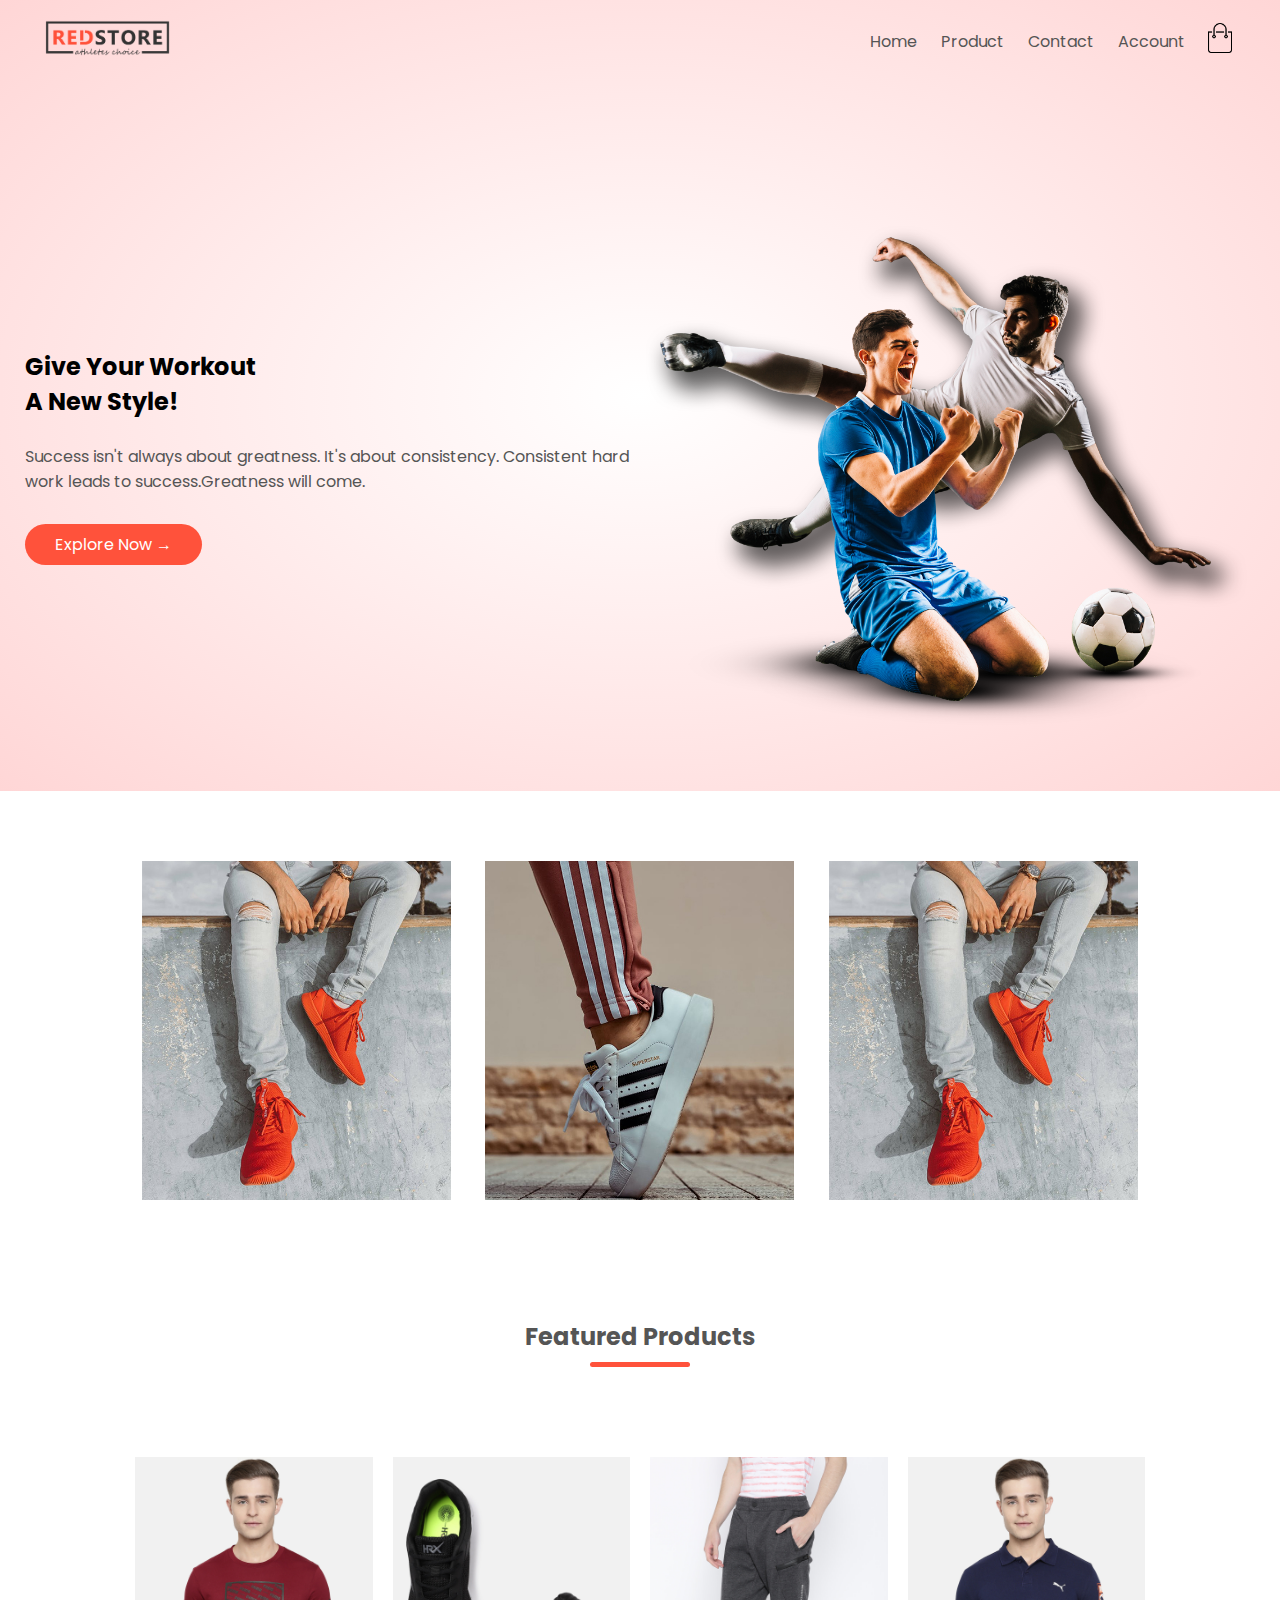
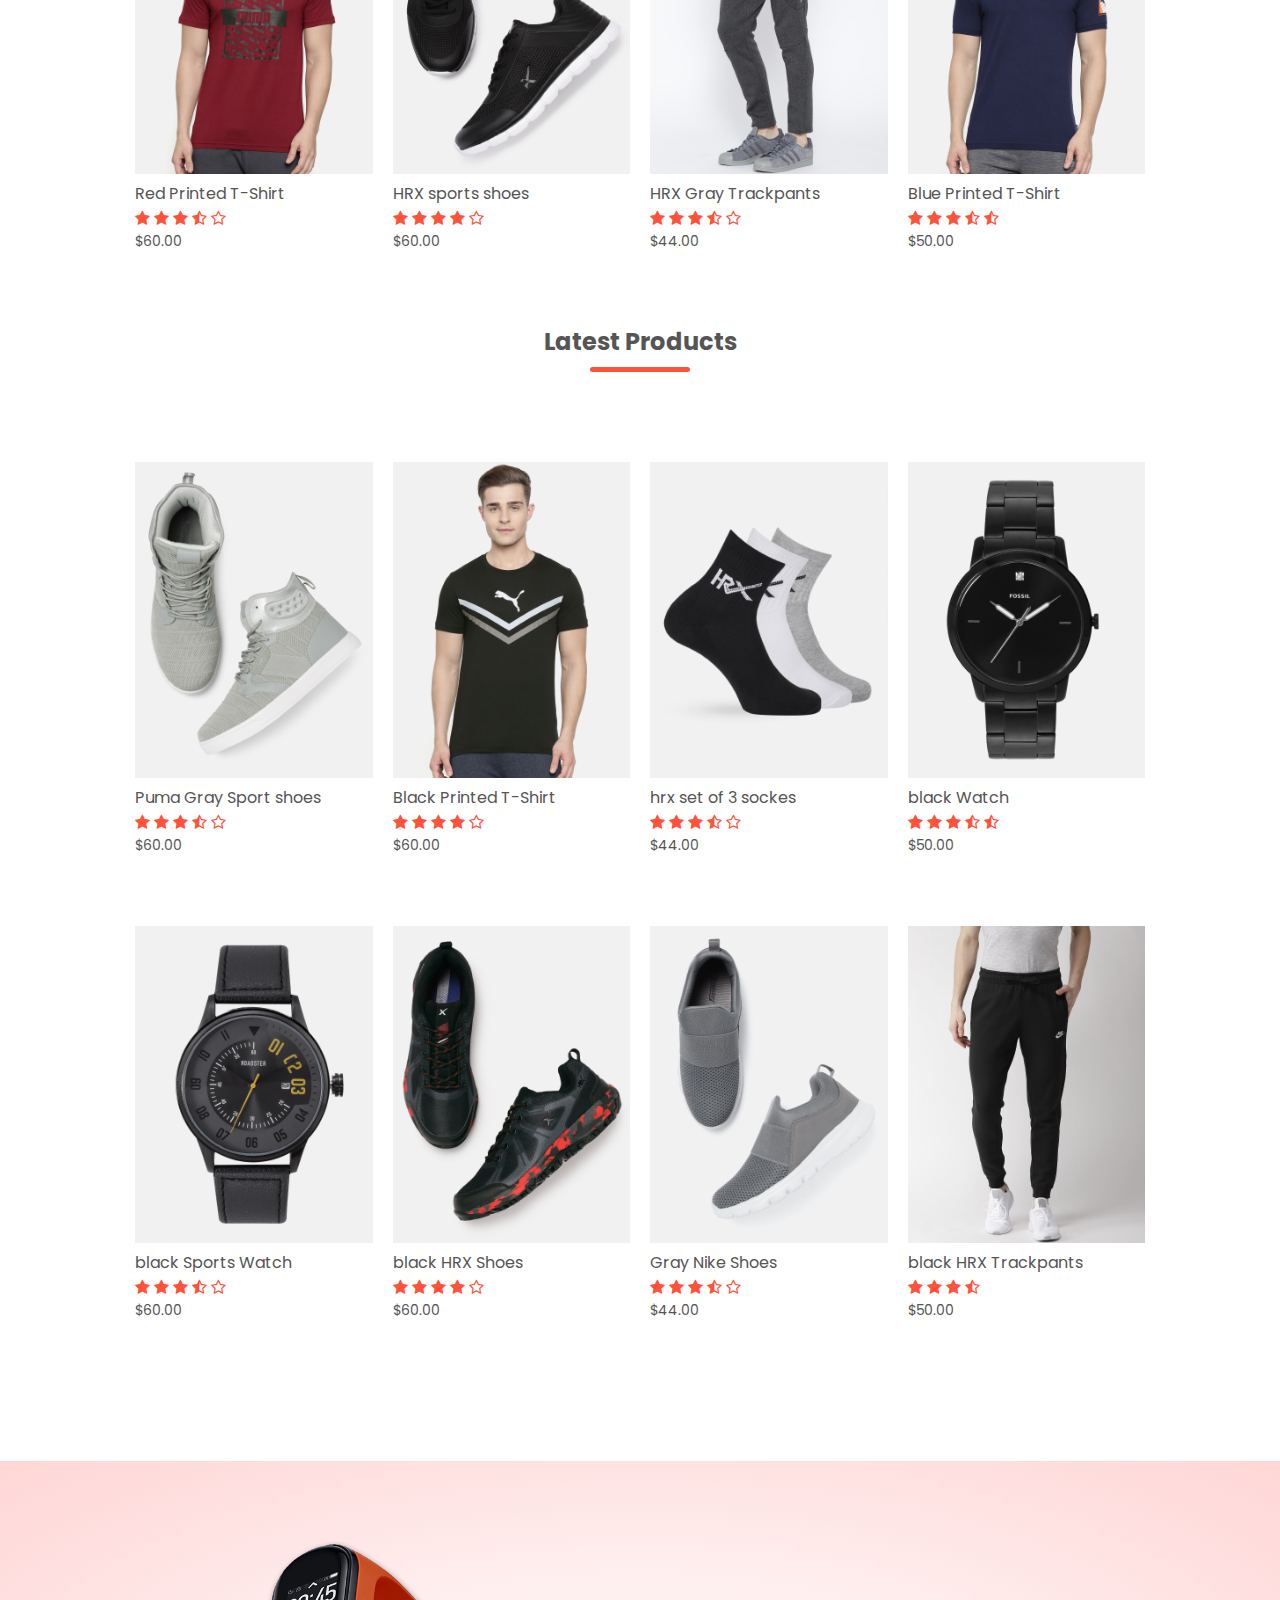
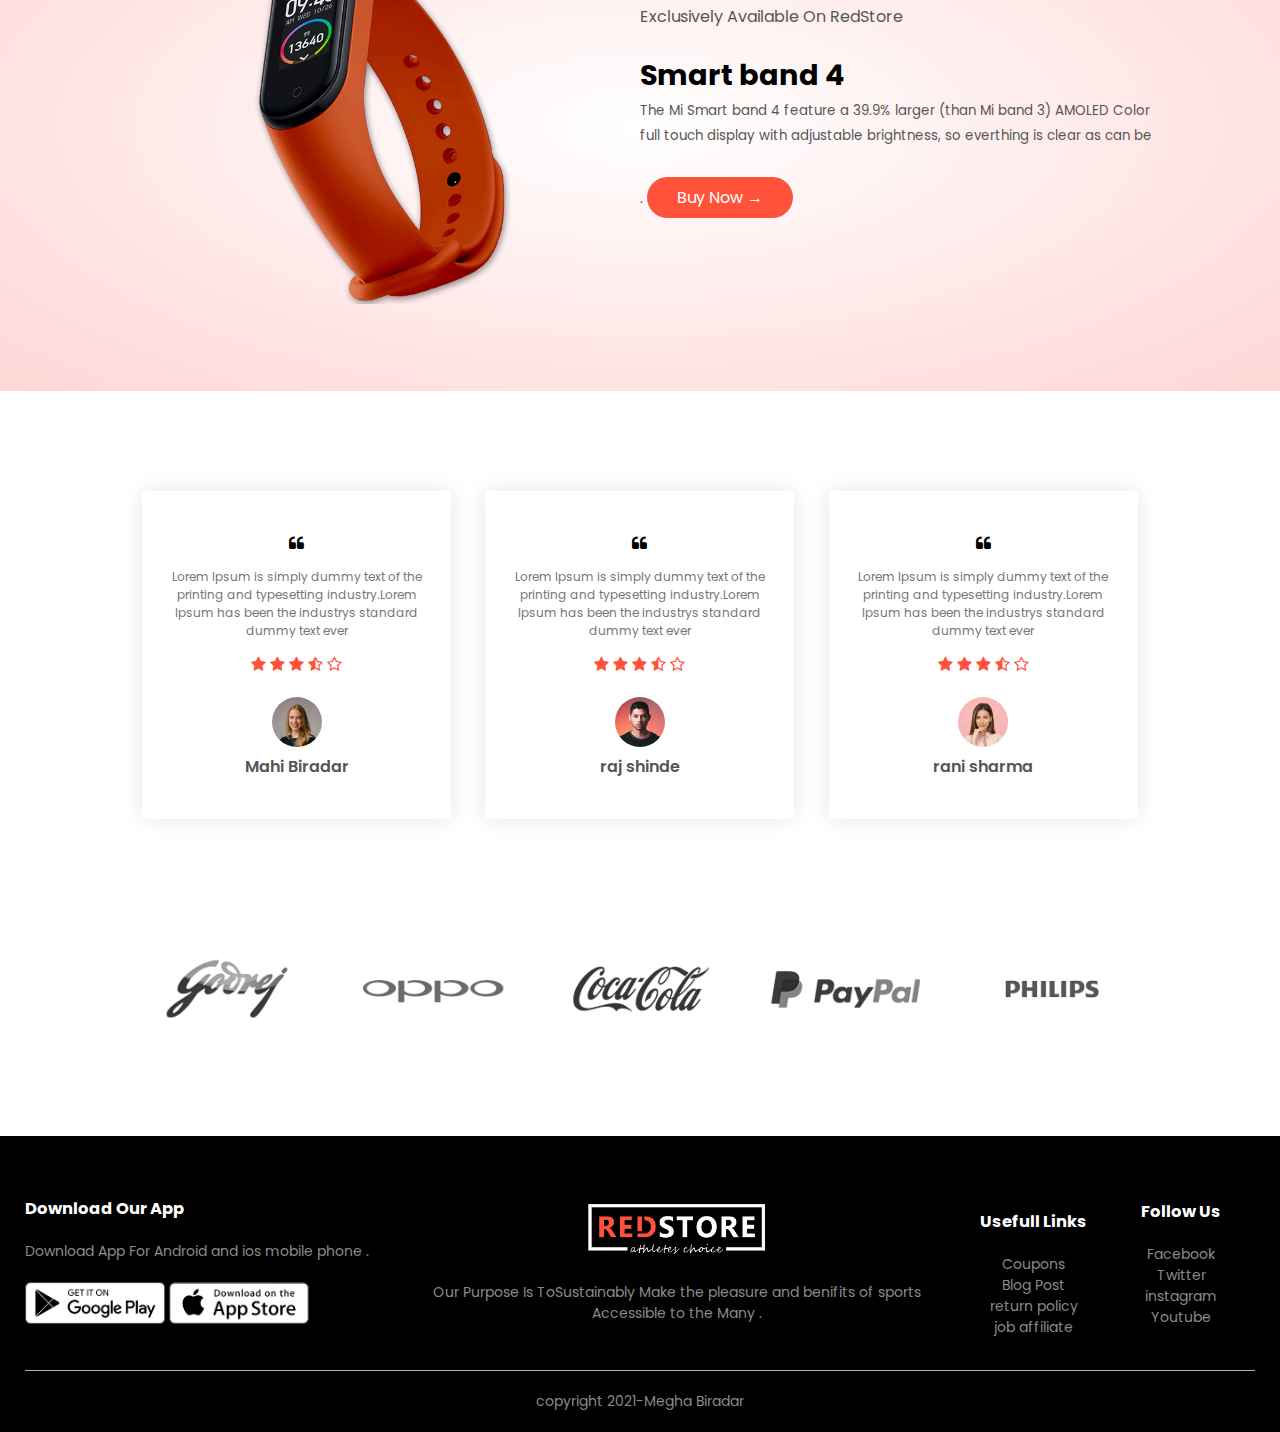
<file: index.html>
<!DOCTYPE html>
<html lang="en">
<head>
    <meta charset="UTF-8">
    <meta name="viewport" content="width=device-width,initial-scale=1.0">
    <title>RedStore ! Ecommerce Website Design </title>
    <link rel="stylesheet" href="style.css">
    <link href="https://fonts.googleapis.com/css2?family=Poppins:wght@200;300;400;500;600;700&display=swap" rel="stylesheet">
    </head>
   <link rel="stylesheet" href="https://stackpath.bootstrapcdn.com/font-awesome/4.7.0/css/font-awesome.min.css">
<body>
    <div class="header">
    <div class="container">
    
         <div class="navbar">
    <div class="logo">
        <a href="index.html">
           <img src="images/logo.png" width="125px"></a>
        
        </div>
        <nav>
        <ul id="MenuItems">
            
            <li> <a href="index.html">Home</a> </li>
            <li> <a href="products.html">Product</a> </li>
            <li> <a href="contact.html">Contact</a> </li>
            <li> <a href="account.html">Account</a> </li>
           
            
            </ul>
        </nav>
             <a href="cart.html">
             <img src="images/cart.png" width="30px" height="30px" ></a>
             <img src="images/menu.png" class="menu-icon" 
                  onclick="menutoggle()">
    </div>
        <div class="row">
  <div class="col-2">
            <h2> Give Your Workout <br> A New Style!</h2>
           <br>
            <p>Success isn't always about greatness. It's about consistency. Consistent hard work leads to success.Greatness
                will come.   </p> 
      
      <a href="products.html" class="btn"> Explore Now &#8594;</a>
            </div>
            <div class="col-2">
            <img src="images/image1.png">
                 
                 </div>
             
        
    </div>
    </div>
   </div>
    
    
   <!____featured categorie_____________>
    <div class="categories">
        <div class="small-container">
            <div class="row">
            <div class="col-3"><img src="images/category-1.jpg"> </div>
            <div class="col-3"><img src="images/category-2.jpg"></div>
            <div class="col-3"> <img src="images/category-1.jpg"></div>
        </div>
    </div>
   </div>
    
    
        <!____featured products_____________>
    <div class="small-container">
    <h2 class="title">Featured Products</h2>
        <div class="row">
        <div class="col-4">
            <a href="product-details.html">
            <img src="images/product-1.jpg"></a>
            <a href="product-details.html"><h4> Red Printed T-Shirt</h4></a>
            <div class="rating">
              
                <i class="fa fa-star" ></i>
                <i class="fa fa-star" ></i>
                <i class="fa fa-star" ></i>
               
                <i class="fa fa-star-half-o" aria-hidden="true"></i>
                <i class="fa fa-star-o" aria-hidden="true"></i>
                
            
                
            </div>
            <p> $60.00</p>
            </div>
              <div class="col-4">
            <img src="images/product-2.jpg">
            <h4> HRX sports shoes</h4>
            <div class="rating">
              
                <i class="fa fa-star" ></i>
                <i class="fa fa-star" ></i>
                <i class="fa fa-star" ></i>
                <i class="fa fa-star" ></i>
                    <i class="fa fa-star-o" aria-hidden="true"></i>
               
              
            </div>
            <p> $60.00</p>
            </div>
              <div class="col-4">
            <img src="images/product-3.jpg">
            <h4> HRX Gray Trackpants</h4>
            <div class="rating">
              
                <i class="fa fa-star" ></i>
                <i class="fa fa-star" ></i>
                <i class="fa fa-star" ></i>
               
                <i class="fa fa-star-half-o" aria-hidden="true"></i>
                <i class="fa fa-star-o" aria-hidden="true"></i>
                
            
                
            </div>
            <p> $44.00</p>
            </div>
              <div class="col-4">
            <img src="images/product-4.jpg">
            <h4> Blue Printed T-Shirt</h4>
            <div class="rating">
              
                <i class="fa fa-star" ></i>
                <i class="fa fa-star" ></i>
                <i class="fa fa-star" ></i>
               
                <i class="fa fa-star-half-o" aria-hidden="true"></i>
                <i class="fa fa-star-half-o" aria-hidden="true"></i>
                </div>
            <p> $50.00</p>
            </div>
             </div>
        
         <h2 class="title">Latest Products</h2>
             <div class="row">
        <div class="col-4">
            <img src="images/product-5.jpg">
            <h4>Puma Gray Sport shoes</h4>
            <div class="rating">
              
                <i class="fa fa-star" ></i>
                <i class="fa fa-star" ></i>
                <i class="fa fa-star" ></i>
               
                <i class="fa fa-star-half-o" aria-hidden="true"></i>
                <i class="fa fa-star-o" aria-hidden="true"></i>
                
            
                
            </div>
            <p> $60.00</p>
            </div>
              <div class="col-4">
            <img src="images/product-6.jpg">
            <h4> Black Printed T-Shirt</h4>
            <div class="rating">
              
                <i class="fa fa-star" ></i>
                <i class="fa fa-star" ></i>
                <i class="fa fa-star" ></i>
                <i class="fa fa-star" ></i>
                    <i class="fa fa-star-o" aria-hidden="true"></i>
               
              
            </div>
            <p> $60.00</p>
            </div>
              <div class="col-4">
            <img src="images/product-7.jpg">
            <h4> hrx set of 3 sockes</h4>
            <div class="rating">
              
                <i class="fa fa-star" ></i>
                <i class="fa fa-star" ></i>
                <i class="fa fa-star" ></i>
               
                <i class="fa fa-star-half-o" aria-hidden="true"></i>
                <i class="fa fa-star-o" aria-hidden="true"></i>
                
            
                
            </div>
            <p> $44.00</p>
            </div>
              <div class="col-4">
            <img src="images/product-8.jpg">
            <h4> black Watch</h4>
            <div class="rating">
              
                <i class="fa fa-star" ></i>
                <i class="fa fa-star" ></i>
                <i class="fa fa-star" ></i>
               
                <i class="fa fa-star-half-o" aria-hidden="true"></i>
                <i class="fa fa-star-half-o" aria-hidden="true"></i>
                </div>
            <p> $50.00</p>
            </div>
             </div>
             <div class="row">
        <div class="col-4">
            <img src="images/product-9.jpg">
            <h4> black Sports Watch</h4>
            <div class="rating">
              
                <i class="fa fa-star" ></i>
                <i class="fa fa-star" ></i>
                <i class="fa fa-star" ></i>
               
                <i class="fa fa-star-half-o" aria-hidden="true"></i>
                <i class="fa fa-star-o" aria-hidden="true"></i>
                
            
                
            </div>
            <p> $60.00</p>
            </div>
              <div class="col-4">
            <img src="images/product-10.jpg">
            <h4> black HRX Shoes</h4>
            <div class="rating">
              
                <i class="fa fa-star" ></i>
                <i class="fa fa-star" ></i>
                <i class="fa fa-star" ></i>
                <i class="fa fa-star" ></i>
                    <i class="fa fa-star-o" aria-hidden="true"></i>
               
              
            </div>
            <p> $60.00</p>
            </div>
              <div class="col-4">
            <img src="images/product-11.jpg">
            <h4>  Gray Nike Shoes</h4>
            <div class="rating">
              
                <i class="fa fa-star" ></i>
                <i class="fa fa-star" ></i>
                <i class="fa fa-star" ></i>
               
                <i class="fa fa-star-half-o" aria-hidden="true"></i>
                <i class="fa fa-star-o" aria-hidden="true"></i>
                
            
                
            </div>
            <p> $44.00</p>
            </div>
              <div class="col-4">
            <img src="images/product-12.jpg">
            <h4>  black HRX Trackpants</h4>
            <div class="rating">
              
                <i class="fa fa-star" ></i>
                <i class="fa fa-star" ></i>
                <i class="fa fa-star" ></i>
               
                <i class="fa fa-star-half-o" aria-hidden="true"></i>
                <i class="fa fa-8star-half-o" aria-hidden="true"></i>
                </div>
            <p> $50.00</p>
            </div>
             </div>
    </div>
    <!_____________________offer_______________________>
    <div class="offer">
        <div class="small-container">
        <div class="row">
            <div class="col-2"> 
            <img src="images/exclusive.png" class="offer-img">
            </div>
            <div class="col-2">
        
                <p> Exclusively Available On RedStore</p><br>
                <h2><big> Smart band 4</big></h2>
                <small> The Mi Smart band 4 feature a 39.9% larger (than Mi band 3) AMOLED Color full touch display with adjustable brightness, so everthing is clear as can be .</small>
                <a href="" class="btn">Buy Now   &#8594;</a>
            </div>
            </div>
             </div>
    </div>
    
    <!---------testimonial------>
    <div class="testimonial">
    <div class="small-container">
        <div class="row">
        <div class="col-3">
            <i class="fa fa-quote-left"></i>
            <p> Lorem Ipsum is simply dummy text of the printing and typesetting industry.Lorem Ipsum has been the industrys standard dummy text ever </p>
            <div class="rating">
              
                <i class="fa fa-star" ></i>
                <i class="fa fa-star" ></i>
                <i class="fa fa-star" ></i>
                <i class="fa fa-star-half-o"></i>
                <i class="fa fa-star-o"></i>
                </div>
            <img src="images/user-1.png">
            <h3>Mahi Biradar</h3>
            
            </div>
            <div class="col-3">
            <i class="fa fa-quote-left"></i>
            <p> Lorem Ipsum is simply dummy text of the printing and typesetting industry.Lorem Ipsum has been the industrys standard dummy text ever </p>
            <div class="rating">
              
                <i class="fa fa-star" ></i>
                <i class="fa fa-star" ></i>
                <i class="fa fa-star" ></i>
                <i class="fa fa-star-half-o"></i>
                <i class="fa fa-star-o"></i>
                </div>
            <img src="images/user-2.png">
            <h3>raj shinde</h3>
            
            </div>
            <div class="col-3">
            <i class="fa fa-quote-left"></i>
            <p> Lorem Ipsum is simply dummy text of the printing and typesetting industry.Lorem Ipsum has been the industrys standard dummy text ever </p>
            <div class="rating">
              
                <i class="fa fa-star" ></i>
                <i class="fa fa-star" ></i>
                <i class="fa fa-star" ></i>
                <i class="fa fa-star-half-o"></i>
                <i class="fa fa-star-o"></i>
                </div>
            <img src="images/user-3.png">
            <h3>rani sharma</h3>
            
            </div>
        </div>
     </div>
    </div>
    
    <!___________________________brands______________________>
    <div class="brands">
    <div class="small-container">
        <div class="row"> 
        <div class="col-5">
            <img src="images/logo-godrej.png">
            </div>
            <div class="col-5">
            <img src="images/logo-oppo.png">
            </div>
            <div class="col-5">
            <img src="images/logo-coca-cola.png">
            </div>
            <div class="col-5">
            <img src="images/logo-paypal.png">
            </div>
            <div class="col-5">
            <img src="images/logo-philips.png">
            </div>
            
        </div>
        </div>
    </div>
    <!____________________footer_____________________>
    <div class="footer">
    <div class="container">
        <div class="row">
        <div class="footer-col-1">
            <h3> Download Our App</h3>
            <p>Download App For Android and ios mobile phone .</p>
            <div class="app-logo">
                <img src="images/play-store.png">
                <img src="images/app-store.png">
            </div>
            </div>
            <div class="footer-col-2">
            <img src="images/logo-white.png">
            <p>Our Purpose Is ToSustainably Make the pleasure and benifits of sports Accessible to the Many .</p>
            </div>
            <div class="footer-col-3">
            <h3> Usefull Links </h3>
           
                <ul>
                    <li>Coupons </li>
                    <li>Blog Post </li>
                    <li>return policy </li>
                    <li>job affiliate </li>
                    
                </ul>
            </div>
            <div class="footer-col-4">
            <h3> Follow Us </h3>
           
                <ul>
                    <li>Facebook </li>
                    <li>Twitter </li>
                    <li>instagram </li>
                    <li>Youtube </li>
                    
                </ul>
            </div>
             </div>
        <hr>
        <p class="copyright"> copyright 2021-Megha Biradar</p>
             </div>
    </div>
    <!__________________________js for toggle menu---------------------->
    <script>
    var MenuItems=document.getElementById("MenuItems")
        MenuItems.style.maxHeight ="0px";
        function menutoggle()
        {
            if(MenuItems.style.maxHeight == "0px")
            {
              MenuItems.style.maxHeight="200px"; 
            }
            else
                {
                    MenuItems.style.maxHeight="0px";
                }
            
        }
    </script>
</body>
</html>
</file>
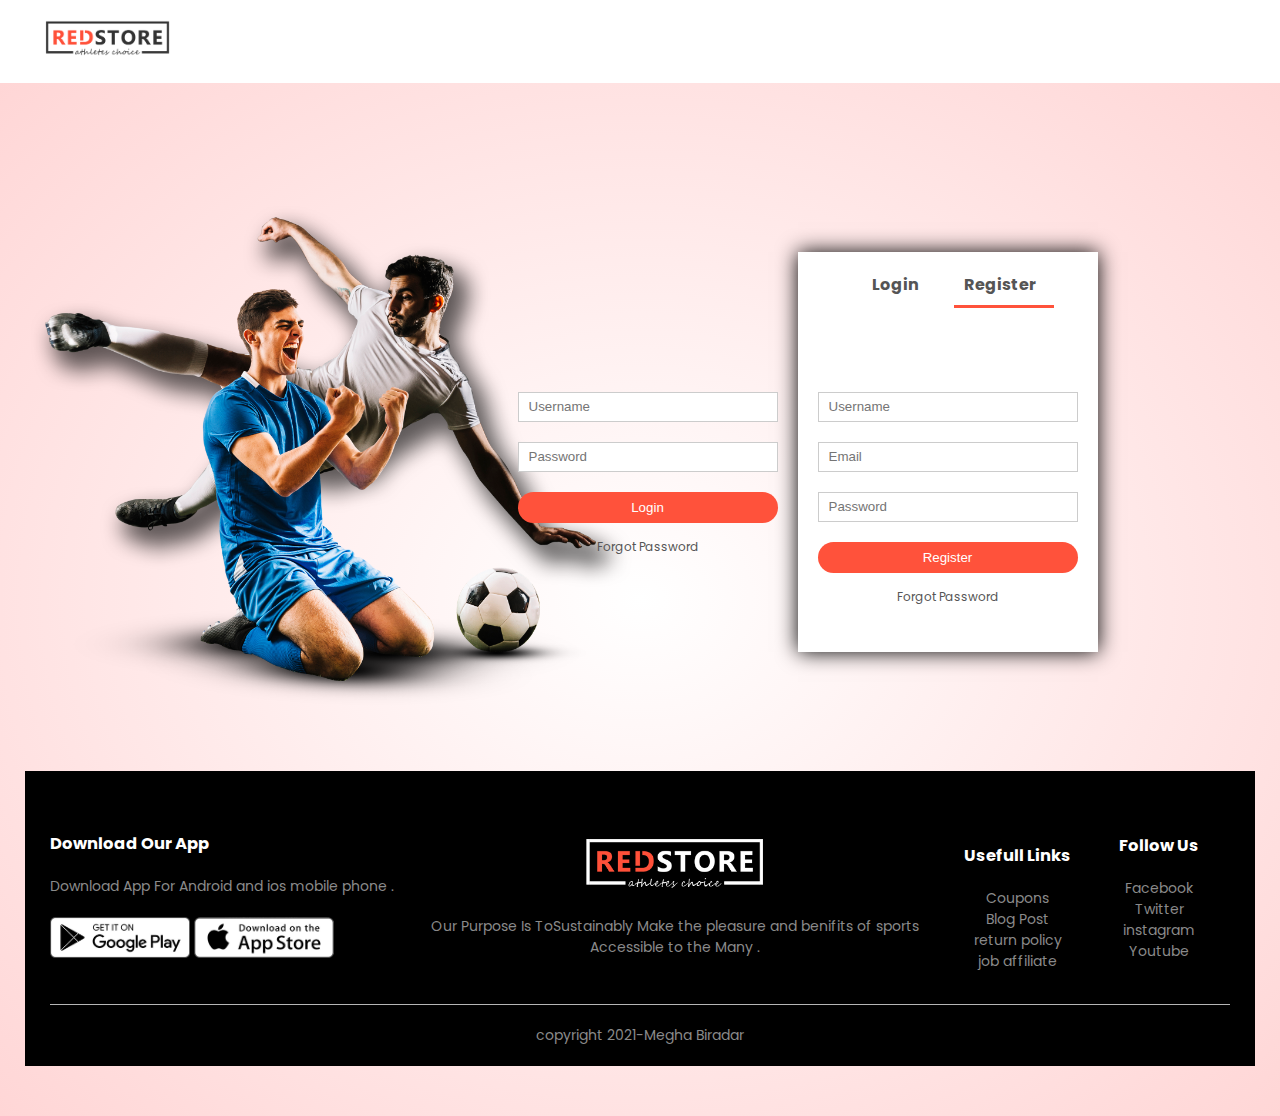
<file: account.html>
<!DOCTYPE html>
<html lang="en">
<head>
    <meta charset="UTF-8">
    <meta name="viewport" content="width=device-width,initial-scale=1.0">
    <title>All Products-RedStore !  </title>
    <link rel="stylesheet" href="style.css">
    <link href="https://fonts.googleapis.com/css2?family=Poppins:wght@200;300;400;500;600;700&display=swap" rel="stylesheet">
    </head>
   <link rel="stylesheet" href="https://stackpath.bootstrapcdn.com/font-awesome/4.7.0/css/font-awesome.min.css">

   <!-- registration functionality script -->
   <script src="js/Registration.js"></script>

   <!-- login authentication script -->
   <script src="js/loginAuth.js"></script>

<body>
        
    <div class="container">
    
         <div class="navbar">
    <div class="logo">
        <img src="images/logo.png" width="125px">
        
        </div>
        <nav>
        <!-- <ul id="MenuItems">
            
            <li> <a href="file:///C:/Users/User/Desktop/ecommerceProj/index.html">Home</a> </li>
            <li> <a href="products.html">Product</a> </li>
            
            <li> <a href="contact.html">Contact</a> </li>
            <li> <a href="account.html">Account</a> </li>
            
            </ul> -->
        </nav>
             
    </div>
        
    </div>
    
    <div class="account-page">
        <div class="container">
            <div class="row">
        <div class="col-2">
            <img src="images/image1.png" width="100%"></div>
                <div class="col-2">
            <div class="form-container">
                <div class="form-btn">
                    <span onclick="login()">Login</span>
                 
                    <span onclick="register()">Register</span>
                    <hr id="Indicator">
                </div>
                <form id="LoginForm">
                    <input type="text" placeholder="Username" id="loginUsername">
                    <input type="password" placeholder="Password" id="loginPass">
                    <button type="submit" class="btn" onclick="loginAuth(event);">Login</button>
                    <a href="" >Forgot Password</a>
                    
                </form>
                <form id="Regform" method="POST">
                    <input type="text" placeholder="Username" id="regUsername">
                    <input type="email" placeholder="Email" id="regEmail">
                    <input type="password" placeholder="Password" id="regPass">
                    <button type="submit" class="btn" onclick="Register(event);">Register</button>
                    <a href="#" >Forgot Password</a>
                    
                </form>
                </div>
            
        </div>
    </div>
  
  
      <!____________________footer_____________________>
    <div class="footer">
    <div class="container">
        <div class="row">
        <div class="footer-col-1">
            <h3> Download Our App</h3>
            <p>Download App For Android and ios mobile phone .</p>
            <div class="app-logo">
                <img src="images/play-store.png">
                <img src="images/app-store.png">
            </div>
            </div>
            <div class="footer-col-2">
            <img src="images/logo-white.png">
            <p>Our Purpose Is ToSustainably Make the pleasure and benifits of sports Accessible to the Many .</p>
            </div>
            <div class="footer-col-3">
            <h3> Usefull Links </h3>
           
                <ul>
                    <li>Coupons </li>
                    <li>Blog Post </li>
                    <li>return policy </li>
                    <li>job affiliate </li>
                    
                </ul>
            </div>
            <div class="footer-col-4">
            <h3> Follow Us </h3>
           
                <ul>
                    <li>Facebook </li>
                    <li>Twitter </li>
                    <li>instagram </li>
                    <li>Youtube </li>
                    
                </ul>
            </div>
             </div>
        <hr>
        <p class="copyright"> copyright 2021-Megha Biradar</p>
             </div>
    </div>
    <!__________________________js for toggle menu---------------------->
    <script>
    var MenuItems=document.getElementById("MenuItems")
        MenuItems.style.maxHeight ="0px";
        function menutoggle()
        {
            if(MenuItems.style.maxHeight == "0px")
            {
              MenuItems.style.maxHeight="200px"; 
            }
            else
                {
                    MenuItems.style.maxHeight="0px";
                }
            
        }
    </script>
    <!__________________________js for toggle form---------------------->
            
            <script>
            var LoginForm=document.getElementById("LoginForm");
            var Regform=document.getElementById("Regform");
            var Indicator=document.getElementById("Indicator");
                
                function register(){
                    Regform.style.transform  = "translateX(0px)";
                    LoginForm.style.transform = "translateX(0px)";
                    Indicator.style.transform = "translateX(100px)";
                    
                }
                function login(){
                    Regform.style.transform = "translateX(300px)";
                    LoginForm.style.transform = "translateX(300px)";
                    Indicator.style.transform = "translateX(0px)";
                }
            </script>

    
    
</body>
</html>
</file>
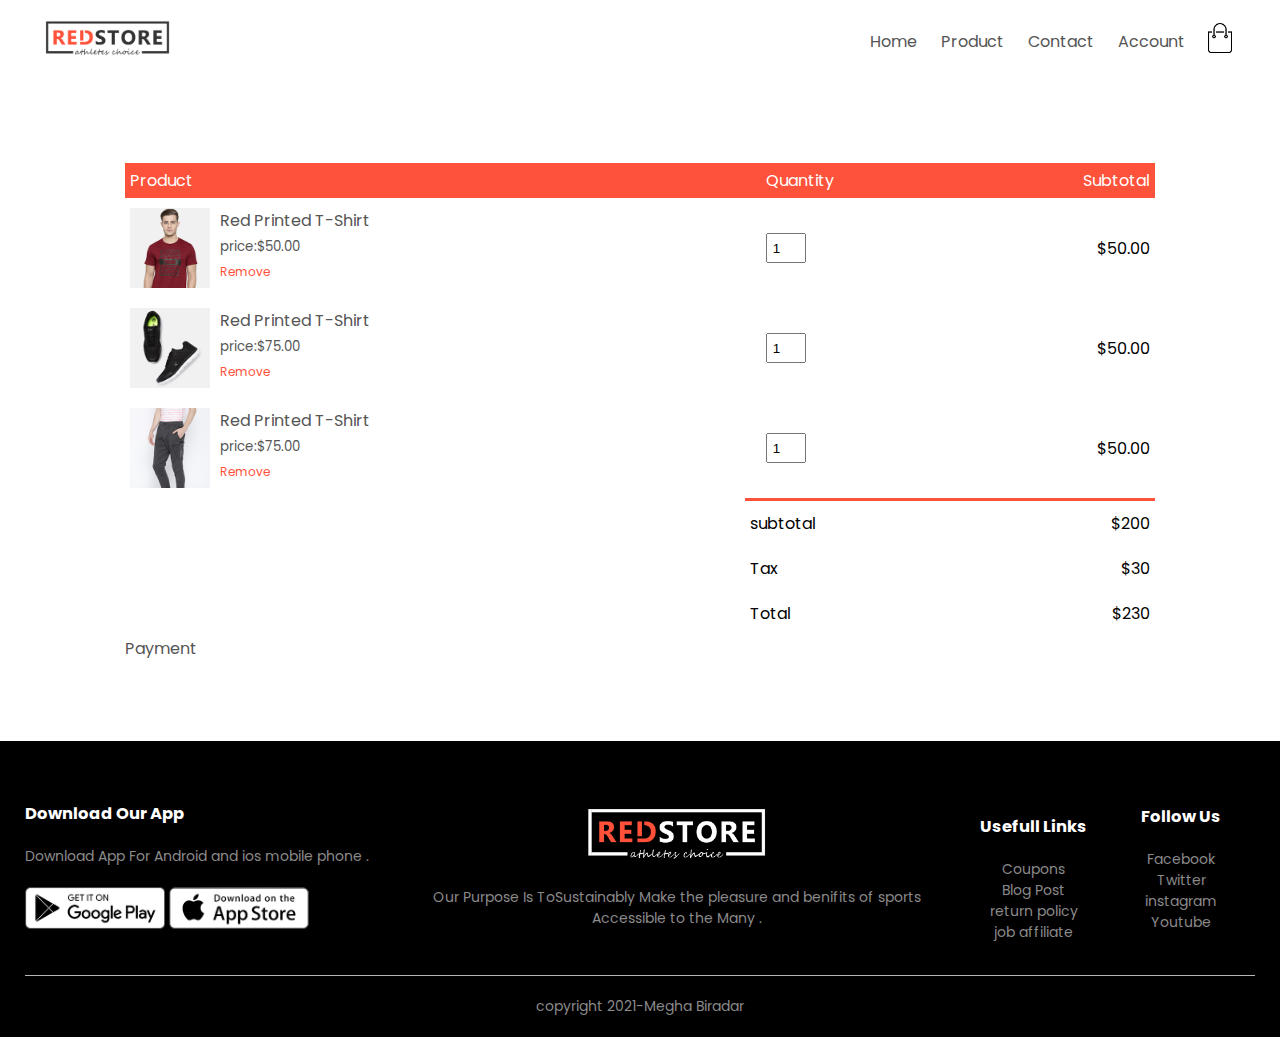
<file: cart.html>
<!DOCTYPE html>
<html lang="en">
<head>
    <meta charset="UTF-8">
    <meta name="viewport" content="width=device-width,initial-scale=1.0">
    <title>All Products-RedStore !  </title>
    <link rel="stylesheet" href="style.css">
    <link href="https://fonts.googleapis.com/css2?family=Poppins:wght@200;300;400;500;600;700&display=swap" rel="stylesheet">
    </head>
   <link rel="stylesheet" href="https://stackpath.bootstrapcdn.com/font-awesome/4.7.0/css/font-awesome.min.css">
<body>
    
    <div class="container">
    
         <div class="navbar">
    <div class="logo">
        <img src="images/logo.png" width="125px">
        
        </div>
        <nav>
        <ul id="MenuItems">
            
             <li> <a href="index.html">Home</a> </li>
            <li> <a href="products.html">Product</a> </li>
            
            <li> <a href="contact.html">Contact</a> </li>
            <li> <a href="account.html">Account</a> </li>
            </ul>
        </nav>
             <a href="cart.html">
                 <img src="images/cart.png" width="30px" height="30px" ></a>
             <img src="images/menu.png" class="menu-icon" 
                  onclick="menutoggle()">
    </div>
        
    </div>
  
    <!____________________card items details_____________________>
    <div class="small-container cart-page">
        <table>
        <tr>
            <th> Product </th>
            <th> Quantity </th>
            <th> Subtotal </th>
            </tr>
            <tr> 
                <td>
                <div class="card-info">
                    <img src="images/buy-1.jpg">
                    <div>
                    <p>Red Printed T-Shirt</p>
                    <small> price:$50.00 </small>
                        <br>
                        <a href=""> Remove</a>
                    
                    </div>
                    </div>
                </td>
           
                <td><input type="number" value="1" ></td>
                    <td> $50.00</td>
                           
            </tr>
             <tr> 
                <td>
                <div class="card-info">
                    <img src="images/buy-2.jpg">
                    <div>
                    <p>Red Printed T-Shirt</p>
                    <small> price:$75.00 </small>
                        <br>
                        <a href=""> Remove</a>
                    
                    </div>
                    </div>
                </td>
           
                <td><input type="number" value="1" ></td>
                    <td> $50.00</td>
                           
            </tr>
             <tr> 
                <td>
                <div class="card-info">
                    <img src="images/buy-3.jpg">
                    <div>
                    <p>Red Printed T-Shirt</p>
                    <small> price:$75.00 </small>
                        <br>
                        <a href=""> Remove</a>
                    
                    </div>
                    </div>
                </td>
           
                <td><input type="number" value="1" ></td>
                    <td> $50.00</td>
                           
            </tr>
        </table>
        <div class="total-price">
        <table>
            <tr>
            <td>subtotal</td>
                <td>$200</td>
            </tr>
            <tr>
            <td>Tax</td>
                <td>$30</td>
            </tr>
            <tr>
            <td>Total</td>
                <td>$230</td>
            </tr>
            </table></div>
        <a href="payment.html">Payment</a>
    </div>
    
    
  
      <!____________________footer_____________________>
    <div class="footer">
    <div class="container">
        <div class="row">
        <div class="footer-col-1">
            <h3> Download Our App</h3>
            <p>Download App For Android and ios mobile phone .</p>
            <div class="app-logo">
                <img src="images/play-store.png">
                <img src="images/app-store.png">
            </div>
            </div>
            <div class="footer-col-2">
            <img src="images/logo-white.png">
            <p>Our Purpose Is ToSustainably Make the pleasure and benifits of sports Accessible to the Many .</p>
            </div>
            <div class="footer-col-3">
            <h3> Usefull Links </h3>
           
                <ul>
                    <li>Coupons </li>
                    <li>Blog Post </li>
                    <li>return policy </li>
                    <li>job affiliate </li>
                    
                </ul>
            </div>
            <div class="footer-col-4">
            <h3> Follow Us </h3>
           
                <ul>
                    <li>Facebook </li>
                    <li>Twitter </li>
                    <li>instagram </li>
                    <li>Youtube </li>
                    
                </ul>
            </div>
             </div>
        <hr>
        <p class="copyright"> copyright 2021-Megha Biradar</p>
             </div>
    </div>
    <!__________________________js for toggle menu---------------------->
    <script>
    var MenuItems=document.getElementById("MenuItems")
        MenuItems.style.maxHeight ="0px";
        function menutoggle()
        {
            if(MenuItems.style.maxHeight == "0px")
            {
              MenuItems.style.maxHeight="200px"; 
            }
            else
                {
                    MenuItems.style.maxHeight="0px";
                }
            
        }
    </script>
    
    
</body>
</html>
</file>
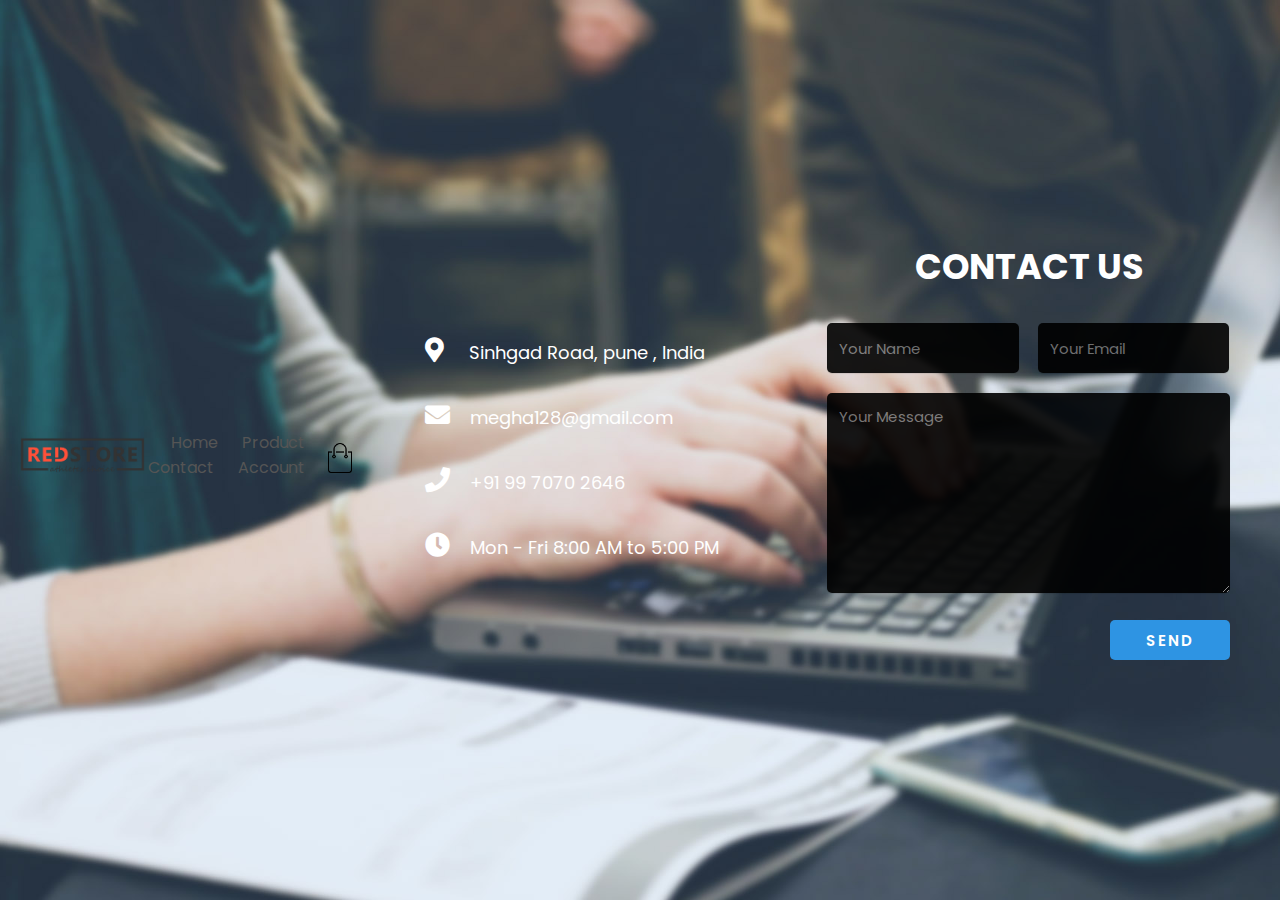
<file: contact.html>
<!DOCTYPE html>
<html lang="en" dir="ltr">
  <head>
    <meta charset="utf-8">
    <meta name="viewport" content="width=device-width, initial-scale=1.0">
    <title> Contact Form</title>
    <link rel="stylesheet" href="styles.css">
    <link rel="stylesheet" href="https://cdnjs.cloudflare.com/ajax/libs/font-awesome/5.13.1/css/all.min.css">
  </head>
  
  <body>

    <div class="header">
      <div class="container">
      
           <div class="navbar">
      <div class="logo">
          <a href="index.html">
             <img src="images/logo.png" width="125px"></a>
          
          </div>
          <nav>
          <ul id="header">
              
              <li> <a href="index.html">Home</a> </li>
              <li> <a href="products.html">Product</a> </li>
              
              <li> <a href="contact.html">Contact</a> </li>
              <li> <a href="account.html">Account</a> </li>
              
              </ul>
          </nav>
               <a href="cart.html">
               <img src="images/cart.png" width="30px" height="30px" ></a>
      </div>
      </div>
     </div>
    <!--alert messages start
    <div class="alert-success">
      <span>Message Sent! Thank you for contacting us.</span>
    </div>
    <div class="alert-error">
      <span>Something went wrong! Please try again.</span>
    </div>
    alert messages end--> 
   
    <!--contact section start-->
    <div class="contact-section">
      <div class="contact-info">
        <div><i class="fas fa-map-marker-alt"></i> Sinhgad Road, pune , India</div>
        <div><i class="fas fa-envelope"></i>megha128@gmail.com</div>
        <div><i class="fas fa-phone"></i>+91 99 7070 2646</div>
        <div><i class="fas fa-clock"></i>Mon - Fri 8:00 AM to 5:00 PM</div>
      </div>
      <div class="contact-form">
        <h2>Contact Us</h2>
        <form class="contact" action="" method="post">
          <input type="text" name="name" class="text-box" placeholder="Your Name" required>
          <input type="email" name="email" class="text-box" placeholder="Your Email" required>
          <textarea name="message" rows="5" placeholder="Your Message" required></textarea>
          <input type="submit" name="submit" class="send-btn" value="Send">
        </form>
      </div>
    </div>
    <!--contact section end-->
  
  </body>
</html>
</file>
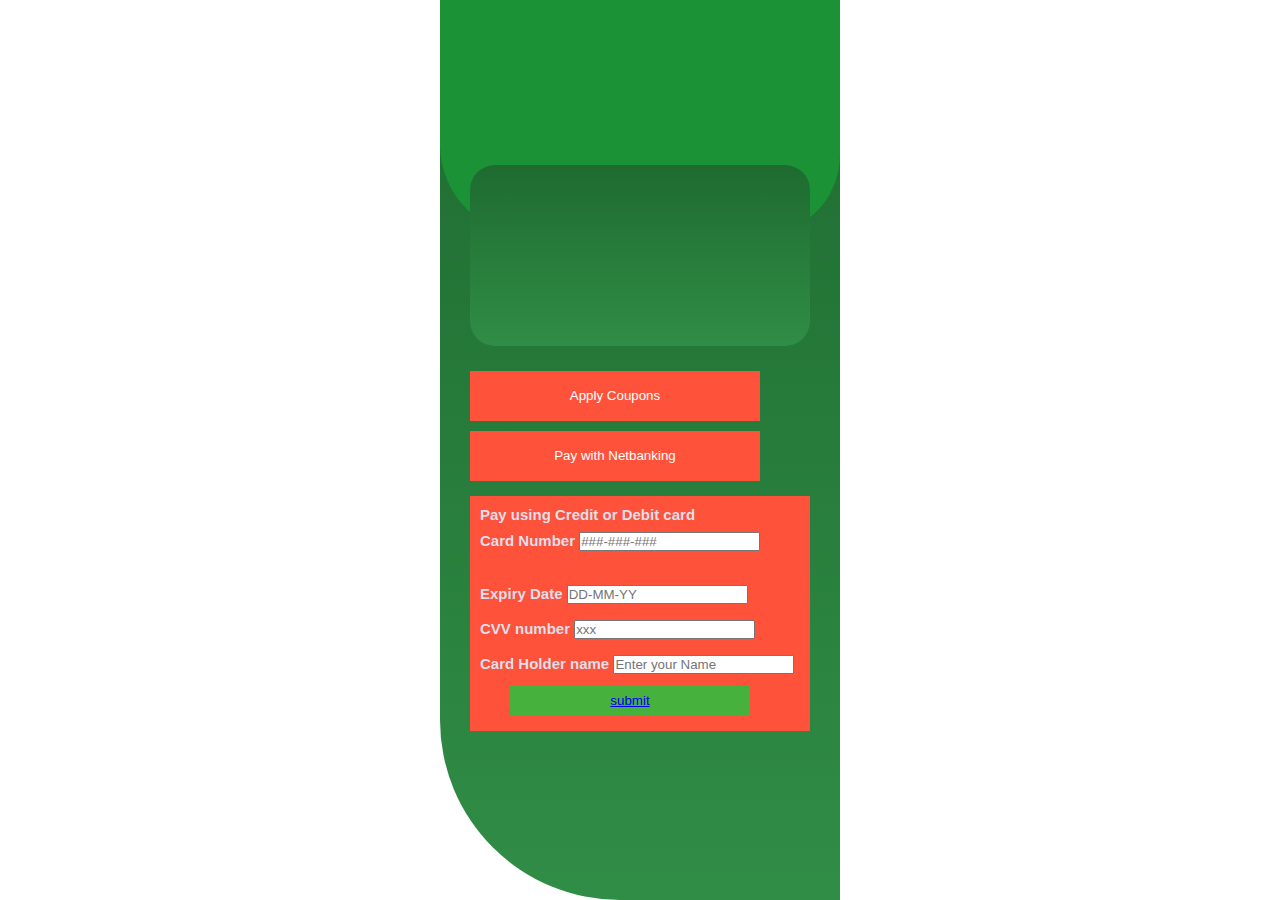
<file: Payment.html>
<!DOCTYPE html>
<html lang="en">
<head>
	<meta charset="UTF-8" />
	<meta http-equiv="X-UA-Compatible" content="IE=edge" />
	<meta
	name="viewport"
	content="width=device-width,
			initial-scale=1.0"/>
	<link rel="stylesheet" href="style11.css"
		class="css" />
</head>
<body>
	<div class="container">
	<div class="main-content">
		
	</div>

	<div class="centre-content">
		
		</p>
	</div>

	<div class="last-content">
		<button type="button" class="pay-now-btn">
		Apply Coupons
		</button>
		<button type="button" class="pay-now-btn">
		Pay with Netbanking
		</button>

		<!-- <button type="button" class="pay-now-btn">
		Netbanking options
		</button> -->
	</div>

	<div class="card-details">
		<p>Pay using Credit or Debit card</p>

		<div class="card-number">
		<label> Card Number </label>
		<input
			type="text"
			class="card-number-field"
			placeholder="###-###-###"/>
		</div>
		<br />
		<div class="date-number">
		<label> Expiry Date </label>
		<input type="text" class="date-number-field"
				placeholder="DD-MM-YY" />
		</div>

		<div class="cvv-number">
		<label> CVV number </label>
		<input type="text" class="cvv-number-field"
				placeholder="xxx" />
		</div>
		<div class="nameholder-number">
		<label> Card Holder name </label>
		<input
			type="text"
			class="card-name-field"
			placeholder="Enter your Name"/>
		</div>
		<button type="submit"
				class="submit-now-btn">
            <a href="submit.html">submit</a>
		</button>
	</div>
	</div>
</body>
</html>
</file>
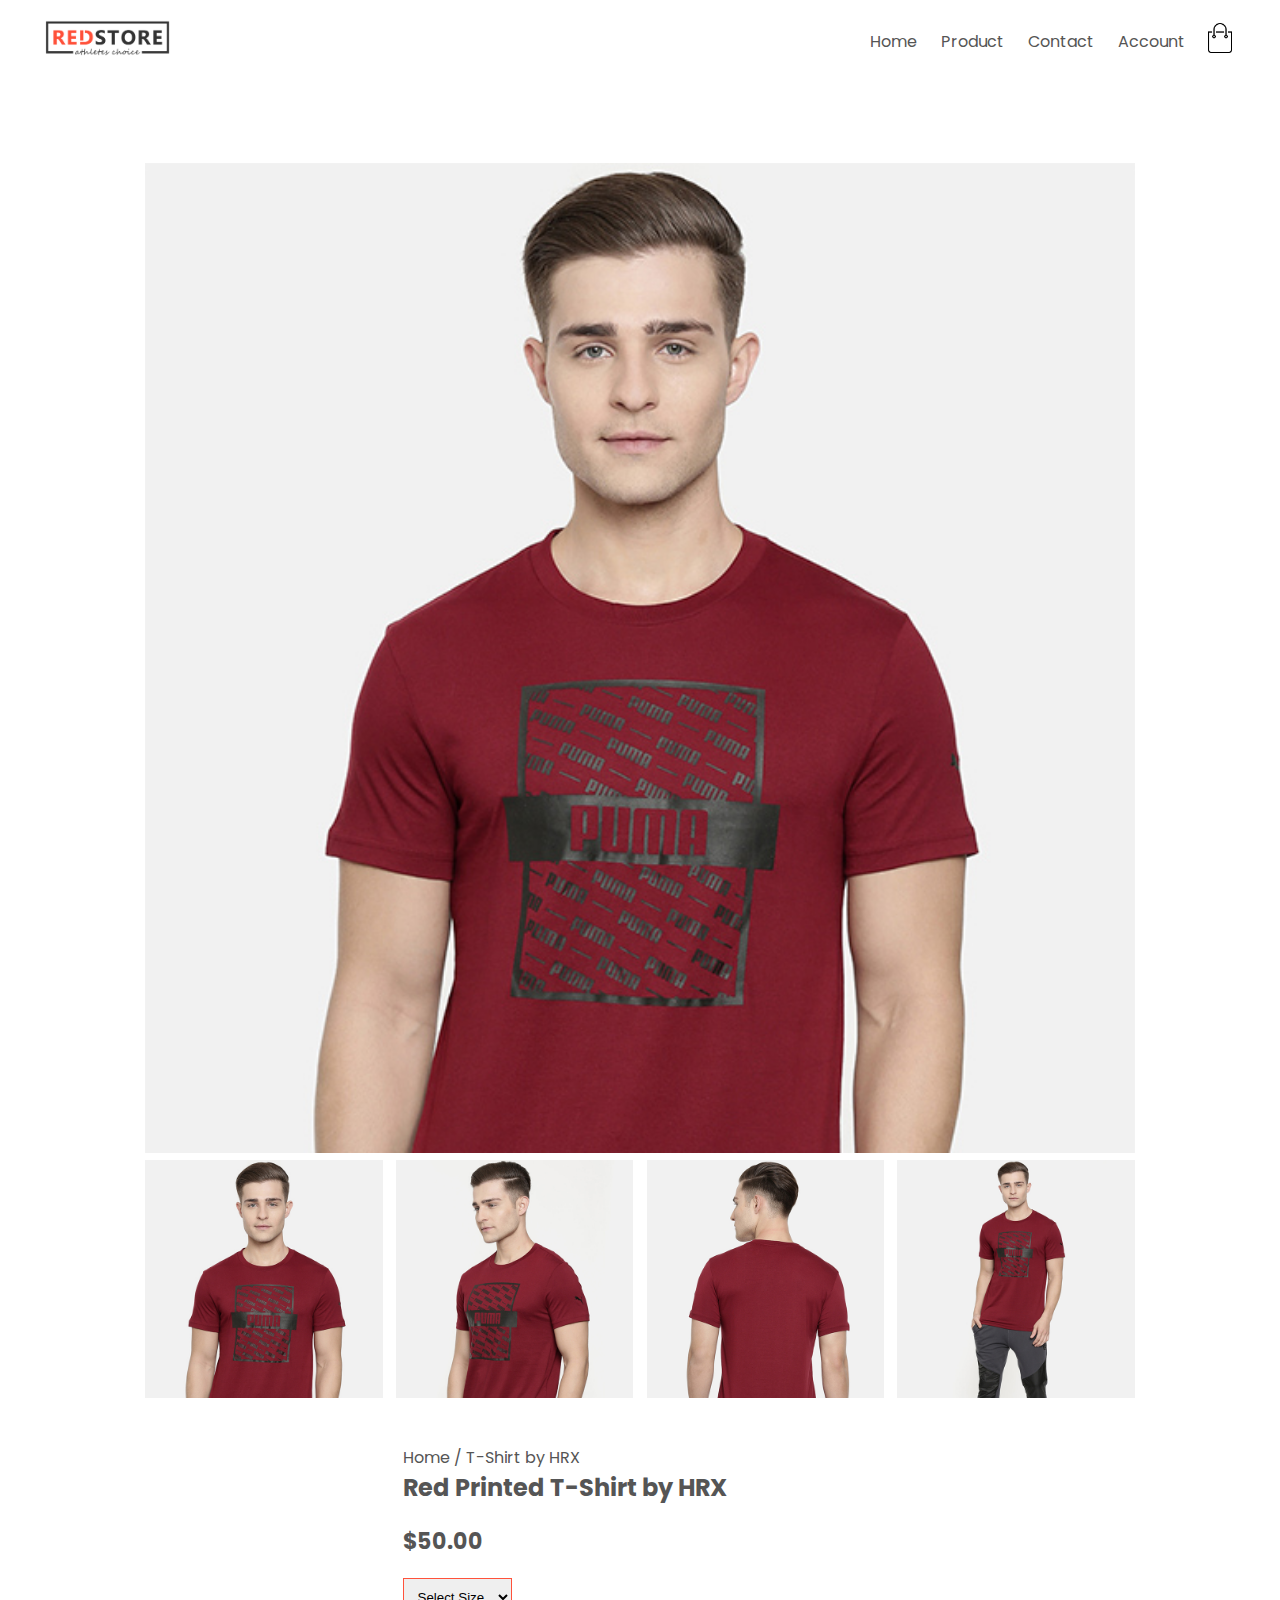
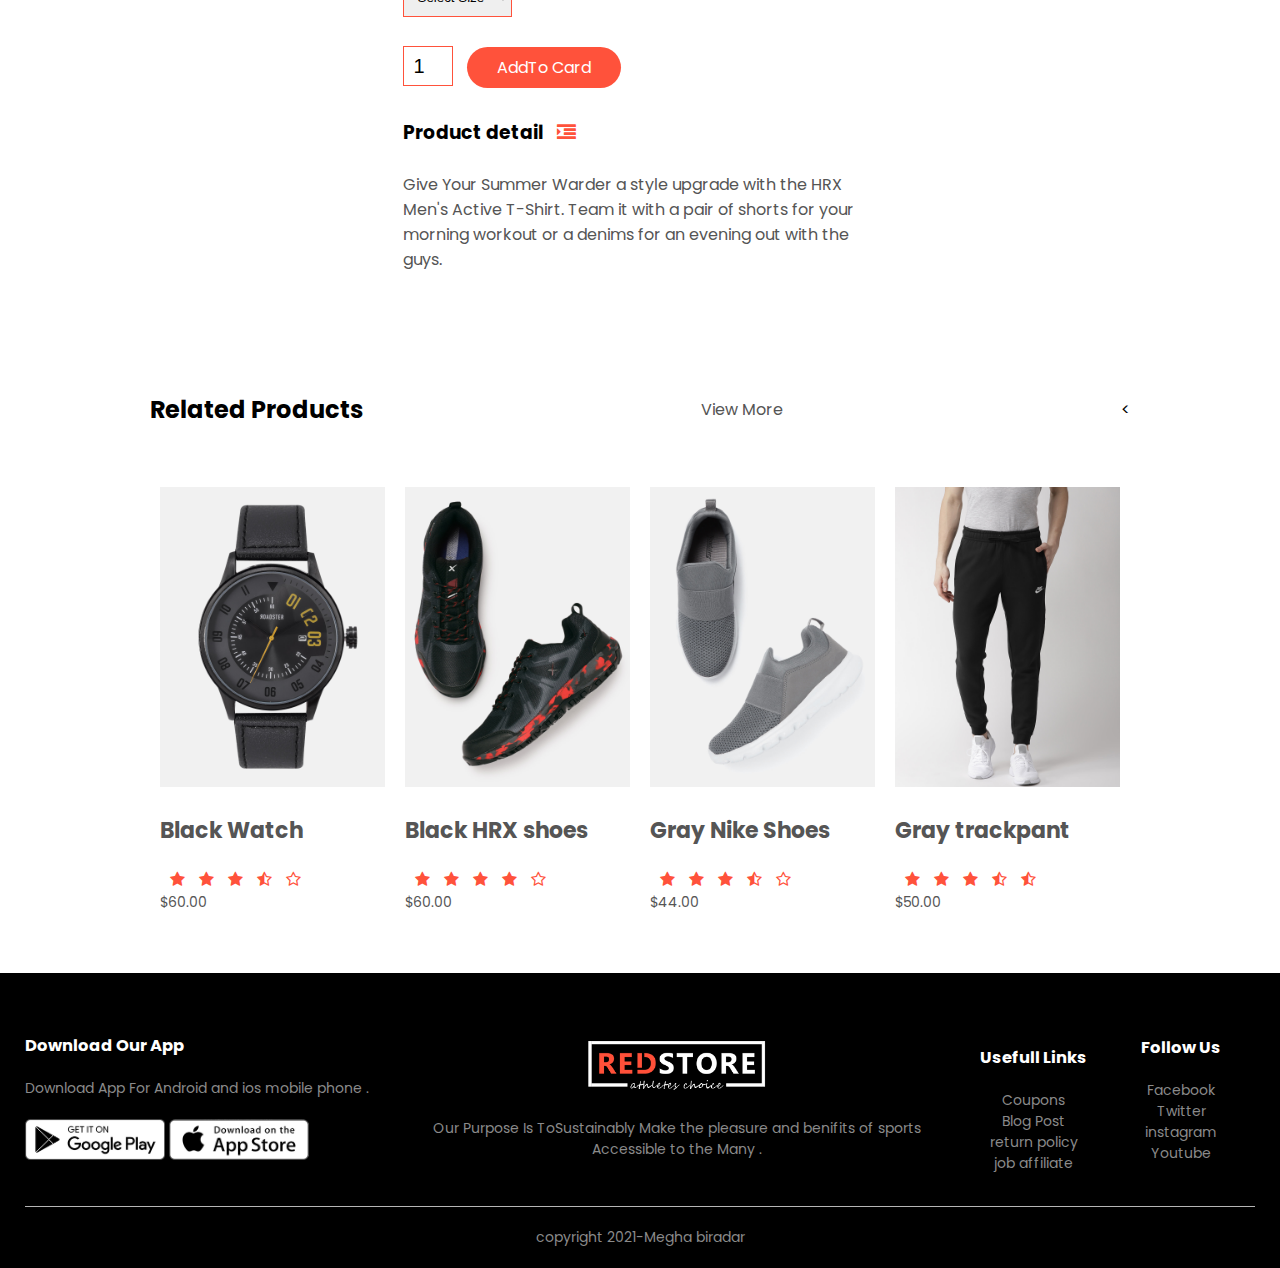
<file: product-details.html>
<!DOCTYPE html>
<html lang="en">
<head>
    <meta charset="UTF-8">
    <meta name="viewport" content="width=device-width,initial-scale=1.0">
    <title>All Products-RedStore !  </title>
    <link rel="stylesheet" href="style.css">
    <link href="https://fonts.googleapis.com/css2?family=Poppins:wght@200;300;400;500;600;700&display=swap" rel="stylesheet">
    </head>
   <link rel="stylesheet" href="https://stackpath.bootstrapcdn.com/font-awesome/4.7.0/css/font-awesome.min.css">
<body>
    
    <div class="container">
    
         <div class="navbar">
    <div class="logo">
        <img src="images/logo.png" width="125px">
        
        </div>
        <nav>
        <ul id="MenuItems">
            
            <li> <a href="index.html">Home</a> </li>
            <li> <a href="products.html">Product</a> </li>
            
            <li> <a href="contact.html">Contact</a> </li>
            <li> <a href="account.html">Account</a> </li>
            
            </ul>
        </nav>
             <a href="cart.html">
             <img src="images/cart.png" width="30px" height="30px" >
             <img src="images/menu.png" class="menu-icon" 
                  onclick="menutoggle()">
    </div>
        
    </div>
   <!_________single product details_____________>
    
    
    
    <div class="small-container single-product" >
    
    <div class="row">
        <div class="col-2">
            <img src="images/gallery-1.jpg" width="100%" id="Productimg">
            <div class="small-img-row"> 
            <div class="small-img-col"> 
                <img src="images/gallery-1.jpg" width="100%" class="small-img">
                </div>
                 <div class="small-img-col"> 
                <img src="images/gallery-2.jpg" width="100%" class="small-img">
                </div>
                 <div class="small-img-col"> 
                <img src="images/gallery-3.jpg" width="100%" class="small-img">
                </div>
                 <div class="small-img-col"> 
                <img src="images/gallery-4.jpg" width="100%" class="small-img">
                </div>
                 </div>
            </div>
        
        <div class="col-2">
                <p> Home / T-Shirt by HRX</p>
                <h2>  Red Printed T-Shirt by HRX </h2>
                <h4> $50.00</h4>
            <select>
                <option> Select Size</option>
                <option> XXL</option>
                    <option> XL</option>
                    <option> Large</option>
                    <option> Medium</option>
                    <option> Small</option>
                </select>
                <input type="number" value="1">
                <a href="" class="btn"> AddTo Card</a>
                <h3> Product detail <i class="fa fa-indent" ></i></h3>
            <br>
            <p> Give Your Summer Warder a style upgrade with the HRX Men's Active T-Shirt. Team it with a pair of shorts for your morning workout or a denims for an evening out with the guys.</p>
        
        </div>
    </div>
    <!___________title_____________>
        <div class="small-container">
        <div class="row row-2">
            <h2> Related Products</h2>
            <p> View More</p>
            <
            </div>
        </div>
    
    
    
  <!___________products____________>
    
    <div class="small-container">
    
   
               <div class="row">
        <div class="col-4">
            <img src="images/product-9.jpg">
            <h4> Black Watch</h4>
            <div class="rating">
              
                <i class="fa fa-star" ></i>
                <i class="fa fa-star" ></i>
                <i class="fa fa-star" ></i>
               
                <i class="fa fa-star-half-o" aria-hidden="true"></i>
                <i class="fa fa-star-o" aria-hidden="true"></i>
                
            
                
            </div>
            <p> $60.00</p>
            </div>
              <div class="col-4">
            <img src="images/product-10.jpg">
            <h4> Black HRX shoes</h4>
            <div class="rating">
              
                <i class="fa fa-star" ></i>
                <i class="fa fa-star" ></i>
                <i class="fa fa-star" ></i>
                <i class="fa fa-star" ></i>
                    <i class="fa fa-star-o" aria-hidden="true"></i>
               
              
            </div>
            <p> $60.00</p>
            </div>
              <div class="col-4">
            <img src="images/product-11.jpg">
            <h4> Gray Nike Shoes</h4>
            <div class="rating">
              
                <i class="fa fa-star" ></i>
                <i class="fa fa-star" ></i>
                <i class="fa fa-star" ></i>
               
                <i class="fa fa-star-half-o" aria-hidden="true"></i>
                <i class="fa fa-star-o" aria-hidden="true"></i>
                
            
                
            </div>
            <p> $44.00</p>
            </div>
              <div class="col-4">
            <img src="images/product-12.jpg">
            <h4> Gray trackpant</h4>
            <div class="rating">
              
                <i class="fa fa-star" ></i>
                <i class="fa fa-star" ></i>
                <i class="fa fa-star" ></i>
               
                <i class="fa fa-star-half-o" aria-hidden="true"></i>
                <i class="fa fa-star-half-o" aria-hidden="true"></i>
                </div>
            <p> $50.00</p>
            </div>
             </div>
            
            </div>
             </div>
        
      <!____________________footer_____________________>
    <div class="footer">
    <div class="container">
        <div class="row">
        <div class="footer-col-1">
            <h3> Download Our App</h3>
            <p>Download App For Android and ios mobile phone .</p>
            <div class="app-logo">
                <img src="images/play-store.png">
                <img src="images/app-store.png">
            </div>
            </div>
            <div class="footer-col-2">
            <img src="images/logo-white.png">
            <p>Our Purpose Is ToSustainably Make the pleasure and benifits of sports Accessible to the Many .</p>
            </div>
            <div class="footer-col-3">
            <h3> Usefull Links </h3>
           
                <ul>
                    <li>Coupons </li>
                    <li>Blog Post </li>
                    <li>return policy </li>
                    <li>job affiliate </li>
                    
                </ul>
            </div>
            <div class="footer-col-4">
            <h3> Follow Us </h3>
           
                <ul>
                    <li>Facebook </li>
                    <li>Twitter </li>
                    <li>instagram </li>
                    <li>Youtube </li>
                    
                </ul>
            </div>
             </div>
        <hr>
        <p class="copyright"> copyright 2021-Megha biradar</p>
             </div>
    </div>
    <!__________________________js for toggle menu---------------------->
    <script>
    var MenuItems=document.getElementById("MenuItems")
        MenuItems.style.maxHeight ="0px";
        function menutoggle()
        {
            if(MenuItems.style.maxHeight == "0px")
            {
              MenuItems.style.maxHeight="200px"; 
            }
            else
                {
                    MenuItems.style.maxHeight="0px";
                }
            
        }
    </script>
    
    <!__________________________js for product gallery---------------------->
    
    <script>
    var Productimg =document.getElementById("Productimg");
        var smallimg= document.getElementsByClassName("small-img");
        smallimg[0].onclick=function()
        {
            Productimg.src=smallimg[0].src;
            
        }
        smallimg[1].onclick=function()
        {
            Productimg.src=smallimg[1].src;
            
        }
        smallimg[2].onclick=function()
        {
            Productimg.src=smallimg[2].src;
            
        }
        smallimg[3].onclick=function()
        {
            Productimg.src=smallimg[3].src;
            
        }
    </script>
    
    
</body>
</html>
</file>
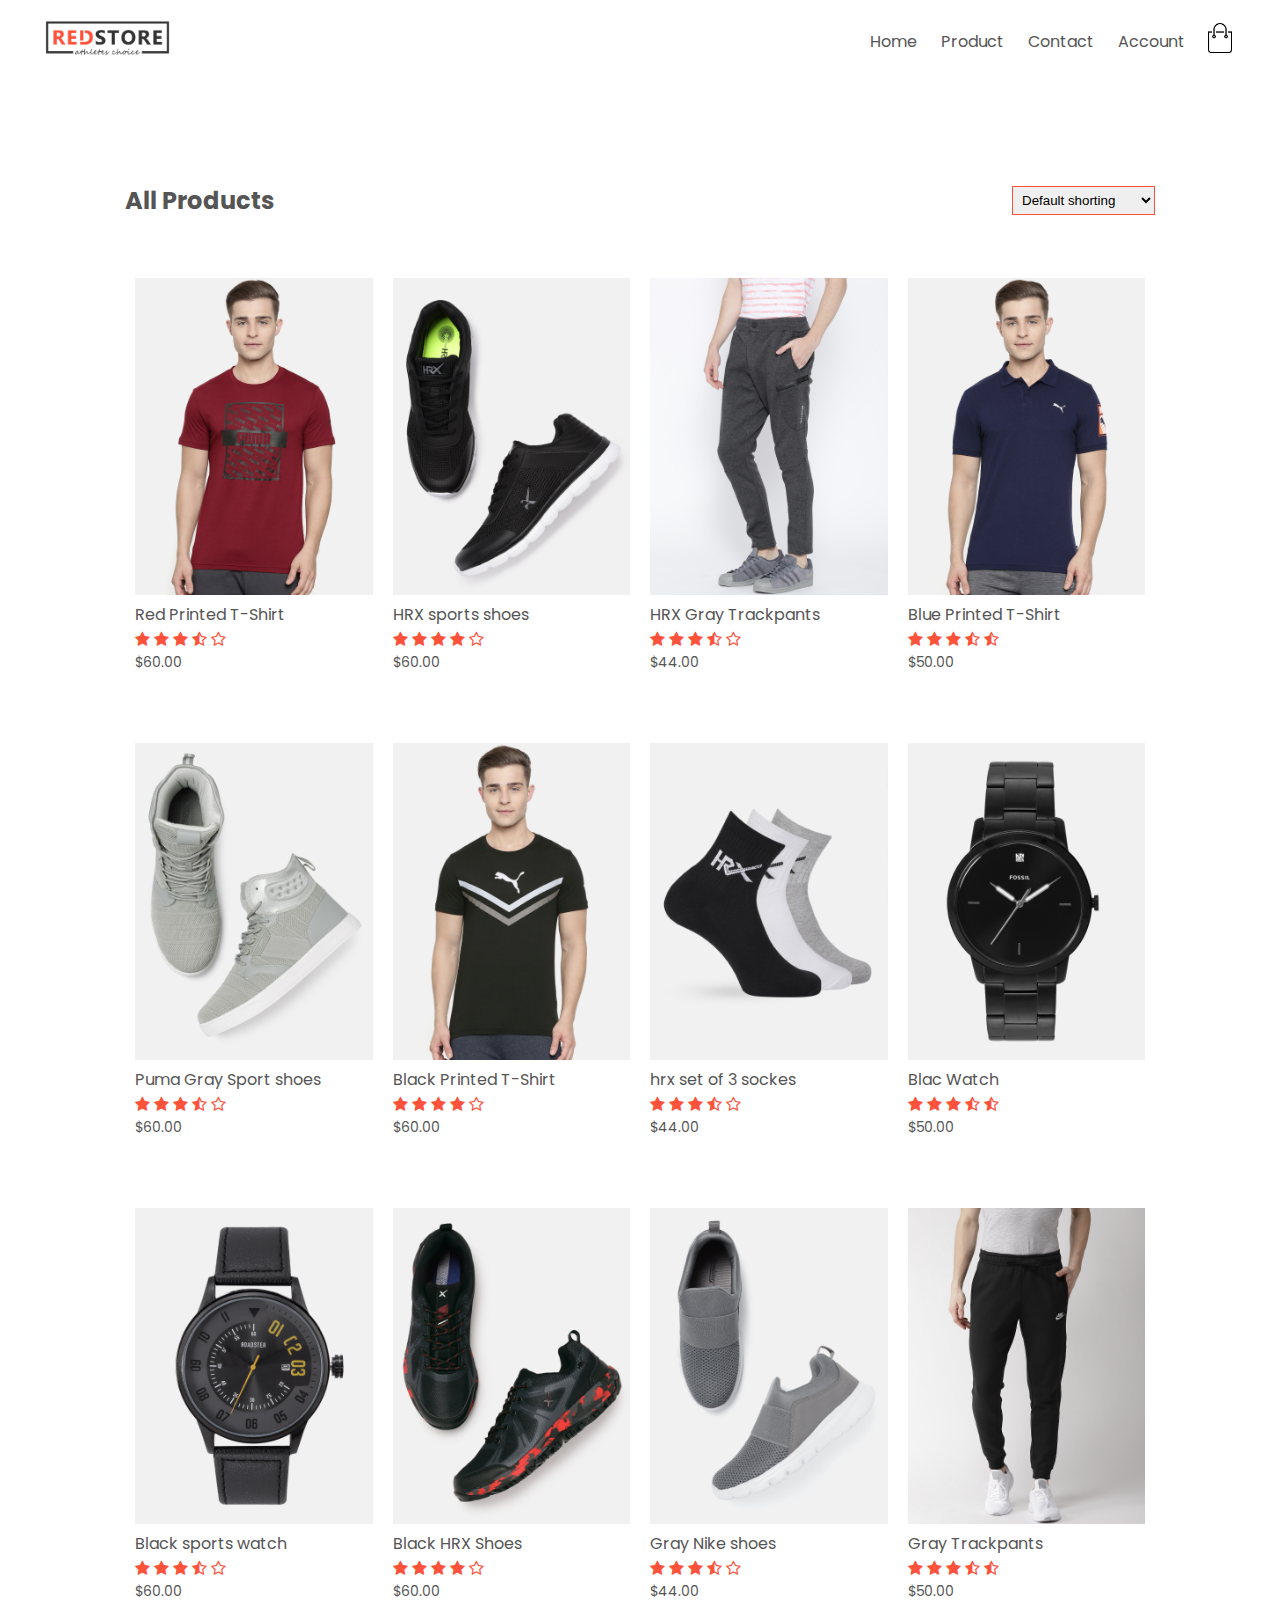
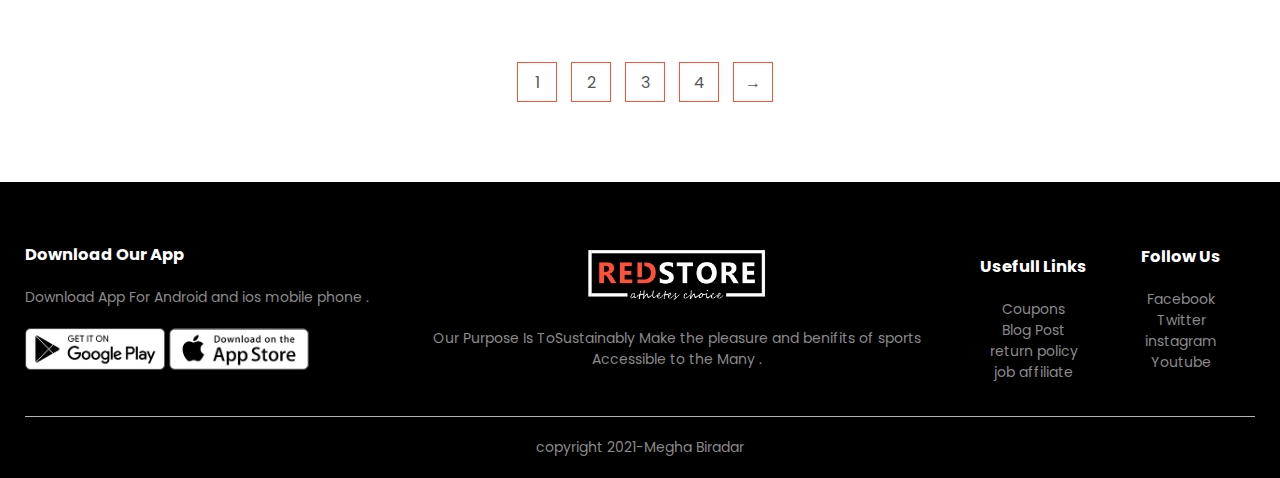
<file: products.html>
<!DOCTYPE html>
<html lang="en">
<head>
    <meta charset="UTF-8">
    <meta name="viewport" content="width=device-width,initial-scale=1.0">
    <title>All Products-RedStore !  </title>
    <link rel="stylesheet" href="style.css">
    <link href="https://fonts.googleapis.com/css2?family=Poppins:wght@200;300;400;500;600;700&display=swap" rel="stylesheet">
    </head>
   <link rel="stylesheet" href="https://stackpath.bootstrapcdn.com/font-awesome/4.7.0/css/font-awesome.min.css">
<body>
    
    <div class="container">
    
         <div class="navbar">
    <div class="logo">
        <img src="images/logo.png" width="125px">
        
        </div>
        <nav>
        <ul id="MenuItems">
            
            <li> <a href="index.html">Home</a> </li>
            <li> <a href="products.html">Product</a> </li>
            
            <li> <a href="contact.html">Contact</a> </li>
            <li> <a href="account.html">Account</a> </li>
            
            </ul>
        </nav>
             <a href="cart.html">
             <img src="images/cart.png" width="30px" height="30px" >
             <img src="images/menu.png" class="menu-icon" 
                  onclick="menutoggle()">
    </div>
        
    </div>
   

        <!____featured products_____________>
    <div class="small-container">
    <div class="row row-2 ">
        <h2> All Products</h2>
        <select >
            <option>Default shorting</option>
            <option>short by Price</option>
            <option>short by Popularity</option>
            <option>short by Rating</option>
            <option>short by Sale</option>
        </select>
        </div>
        <div class="row">
        <div class="col-4">
            <img src="images/product-1.jpg">
            <h4> Red Printed T-Shirt</h4>
            <div class="rating">
              
                <i class="fa fa-star" ></i>
                <i class="fa fa-star" ></i>
                <i class="fa fa-star" ></i>
               
                <i class="fa fa-star-half-o" aria-hidden="true"></i>
                <i class="fa fa-star-o" aria-hidden="true"></i>
                
            
                
            </div>
            <p> $60.00</p>
            </div>
              <div class="col-4">
            <img src="images/product-2.jpg">
            <h4> HRX sports shoes</h4>
            <div class="rating">
              
                <i class="fa fa-star" ></i>
                <i class="fa fa-star" ></i>
                <i class="fa fa-star" ></i>
                <i class="fa fa-star" ></i>
                    <i class="fa fa-star-o" aria-hidden="true"></i>
               
              
            </div>
            <p> $60.00</p>
            </div>
              <div class="col-4">
            <img src="images/product-3.jpg">
            <h4> HRX Gray Trackpants</h4>
            <div class="rating">
              
                <i class="fa fa-star" ></i>
                <i class="fa fa-star" ></i>
                <i class="fa fa-star" ></i>
               
                <i class="fa fa-star-half-o" aria-hidden="true"></i>
                <i class="fa fa-star-o" aria-hidden="true"></i>
                
            
                
            </div>
            <p> $44.00</p>
            </div>
              <div class="col-4">
            <img src="images/product-4.jpg">
            <h4> Blue Printed T-Shirt</h4>
            <div class="rating">
              
                <i class="fa fa-star" ></i>
                <i class="fa fa-star" ></i>
                <i class="fa fa-star" ></i>
               
                <i class="fa fa-star-half-o" aria-hidden="true"></i>
                <i class="fa fa-star-half-o" aria-hidden="true"></i>
                </div>
            <p> $50.00</p>
            </div>
            <div class="row">
                 <div class="col-4">
            <img src="images/product-5.jpg">
            <h4> Puma Gray Sport shoes</h4>
            <div class="rating">
              
                <i class="fa fa-star" ></i>
                <i class="fa fa-star" ></i>
                <i class="fa fa-star" ></i>
               
                <i class="fa fa-star-half-o" aria-hidden="true"></i>
                <i class="fa fa-star-o" aria-hidden="true"></i>
                
            
                
            </div>
            <p> $60.00</p>
            </div>
              <div class="col-4">
            <img src="images/product-6.jpg">
            <h4> Black Printed T-Shirt</h4>
            <div class="rating">
              
                <i class="fa fa-star" ></i>
                <i class="fa fa-star" ></i>
                <i class="fa fa-star" ></i>
                <i class="fa fa-star" ></i>
                    <i class="fa fa-star-o" aria-hidden="true"></i>
               
              
            </div>
            <p> $60.00</p>
            </div>
              <div class="col-4">
            <img src="images/product-7.jpg">
            <h4> hrx set of 3 sockes</h4>
            <div class="rating">
              
                <i class="fa fa-star" ></i>
                <i class="fa fa-star" ></i>
                <i class="fa fa-star" ></i>
               
                <i class="fa fa-star-half-o" aria-hidden="true"></i>
                <i class="fa fa-star-o" aria-hidden="true"></i>
                
            
                
            </div>
            <p> $44.00</p>
            </div>
              <div class="col-4">
            <img src="images/product-8.jpg">
            <h4>Blac Watch</h4>
            <div class="rating">
              
                <i class="fa fa-star" ></i>
                <i class="fa fa-star" ></i>
                <i class="fa fa-star" ></i>
               
                <i class="fa fa-star-half-o" aria-hidden="true"></i>
                <i class="fa fa-star-half-o" aria-hidden="true"></i>
                </div>
            <p> $50.00</p>
            </div>
             </div>
               <div class="row">
        <div class="col-4">
            <img src="images/product-9.jpg">
            <h4> Black sports watch</h4>
            <div class="rating">
              
                <i class="fa fa-star" ></i>
                <i class="fa fa-star" ></i>
                <i class="fa fa-star" ></i>
               
                <i class="fa fa-star-half-o" aria-hidden="true"></i>
                <i class="fa fa-star-o" aria-hidden="true"></i>
                
            
                
            </div>
            <p> $60.00</p>
            </div>
              <div class="col-4">
            <img src="images/product-10.jpg">
            <h4> Black HRX Shoes</h4>
            <div class="rating">
              
                <i class="fa fa-star" ></i>
                <i class="fa fa-star" ></i>
                <i class="fa fa-star" ></i>
                <i class="fa fa-star" ></i>
                    <i class="fa fa-star-o" aria-hidden="true"></i>
               
              
            </div>
            <p> $60.00</p>
            </div>
              <div class="col-4">
            <img src="images/product-11.jpg">
            <h4> Gray Nike shoes</h4>
            <div class="rating">
              
                <i class="fa fa-star" ></i>
                <i class="fa fa-star" ></i>
                <i class="fa fa-star" ></i>
               
                <i class="fa fa-star-half-o" aria-hidden="true"></i>
                <i class="fa fa-star-o" aria-hidden="true"></i>
                
            
                
            </div>
            <p> $44.00</p>
            </div>
              <div class="col-4">
            <img src="images/product-12.jpg">
            <h4> Gray Trackpants</h4>
            <div class="rating">
              
                <i class="fa fa-star" ></i>
                <i class="fa fa-star" ></i>
                <i class="fa fa-star" ></i>
               
                <i class="fa fa-star-half-o" aria-hidden="true"></i>
                <i class="fa fa-star-half-o" aria-hidden="true"></i>
                </div>
            <p> $50.00</p>
            </div>
             </div>
            <div class="page-btn">
                <span> 1</span>
                <span> 2</span>
                <span> 3</span>
                <span> 4</span>
                <span> &#8594</span>
                
            </div>
            </div>
             </div>
        
      <!____________________footer_____________________>
    <div class="footer">
    <div class="container">
        <div class="row">
        <div class="footer-col-1">
            <h3> Download Our App</h3>
            <p>Download App For Android and ios mobile phone .</p>
            <div class="app-logo">
                <img src="images/play-store.png">
                <img src="images/app-store.png">
            </div>
            </div>
            <div class="footer-col-2">
            <img src="images/logo-white.png">
            <p>Our Purpose Is ToSustainably Make the pleasure and benifits of sports Accessible to the Many .</p>
            </div>
            <div class="footer-col-3">
            <h3> Usefull Links </h3>
           
                <ul>
                    <li>Coupons </li>
                    <li>Blog Post </li>
                    <li>return policy </li>
                    <li>job affiliate </li>
                    
                </ul>
            </div>
            <div class="footer-col-4">
            <h3> Follow Us </h3>
           
                <ul>
                    <li>Facebook </li>
                    <li>Twitter </li>
                    <li>instagram </li>
                    <li>Youtube </li>
                    
                </ul>
            </div>
             </div>
        <hr>
        <p class="copyright"> copyright 2021-Megha Biradar</p>
             </div>
    </div>
    <!__________________________js for toggle menu---------------------->
    <script>
    var MenuItems=document.getElementById("MenuItems")
        MenuItems.style.maxHeight ="0px";
        function menutoggle()
        {
            if(MenuItems.style.maxHeight == "0px")
            {
              MenuItems.style.maxHeight="200px"; 
            }
            else
                {
                    MenuItems.style.maxHeight="0px";
                }
            
        }
    </script>
</body>
</html>
</file>
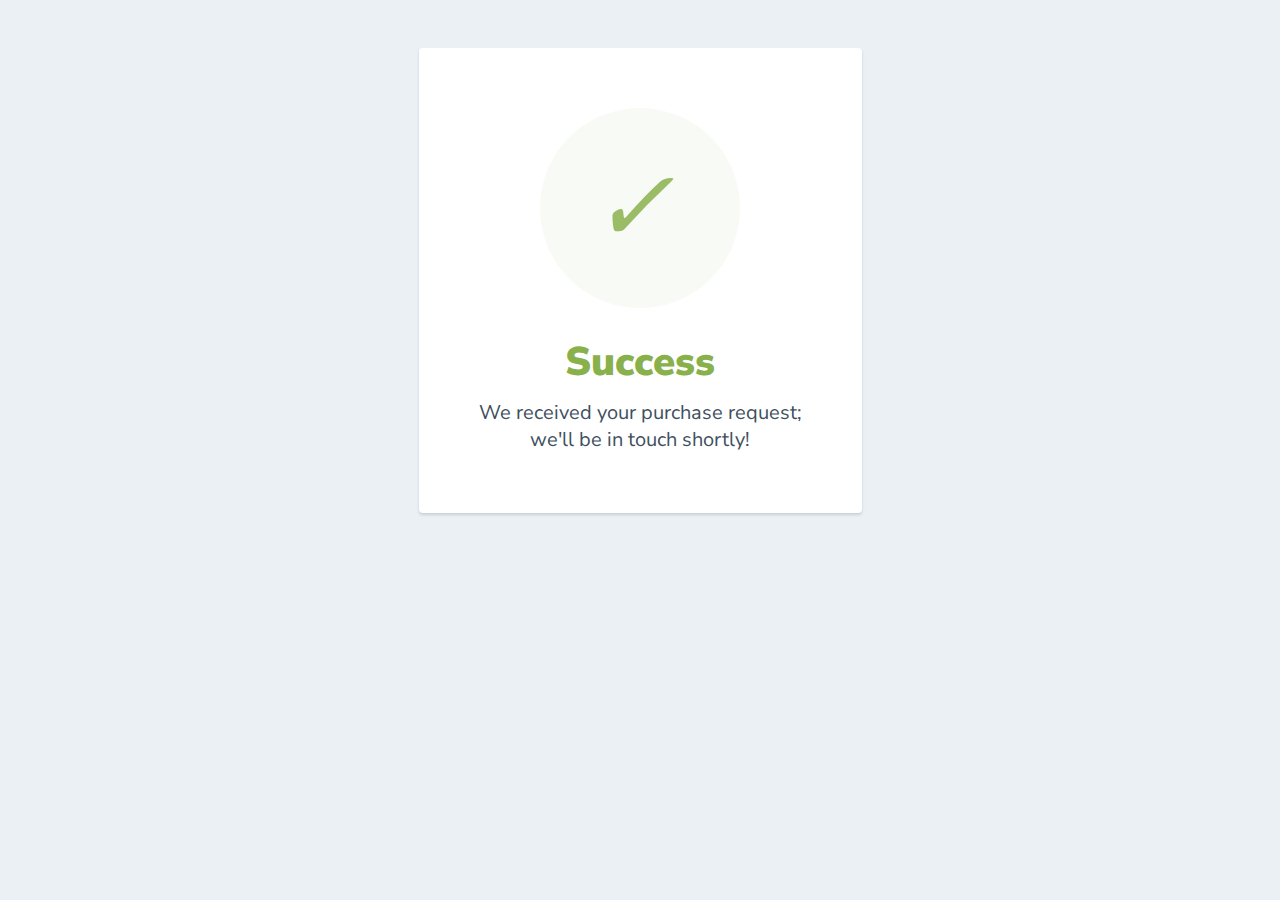
<file: submit.html>
<html>
  <head>
    <link href="https://fonts.googleapis.com/css?family=Nunito+Sans:400,400i,700,900&display=swap" rel="stylesheet">
  </head>
    <style>
      body {
        text-align: center;
        padding: 40px 0;
        background: #EBF0F5;
      }
        h1 {
          color: #88B04B;
          font-family: "Nunito Sans", "Helvetica Neue", sans-serif;
          font-weight: 900;
          font-size: 40px;
          margin-bottom: 10px;
        }
        p {
          color: #404F5E;
          font-family: "Nunito Sans", "Helvetica Neue", sans-serif;
          font-size:20px;
          margin: 0;
        }
      i {
        color: #9ABC66;
        font-size: 100px;
        line-height: 200px;
        margin-left:-15px;
      }
      .card {
        background: white;
        padding: 60px;
        border-radius: 4px;
        box-shadow: 0 2px 3px #C8D0D8;
        display: inline-block;
        margin: 0 auto;
      }
    </style>
    <body>
      <div class="card">
      <div style="border-radius:200px; height:200px; width:200px; background: #F8FAF5; margin:0 auto;">
        <i class="checkmark">✓</i>
      </div>
        <h1>Success</h1> 
        <p>We received your purchase request;<br/> we'll be in touch shortly!</p>
      </div>
    </body>
</html>
</file>
<file: style.css>
*{
    margin: 0;
    padding: 0;
    box-sizing: border-box;
}
body{
    font-family: 'Poppins', sans-serif;
}
.navbar{
    display: flex;
    align-items: center;
    padding: 20px;
    
}
nav{
    flex: 1;
    text-align: right;
}
nav ul{
    display: inline-block;
    list-style-type: none;
}
nav ul li{
    display: inline-block;
    margin-right: 20px;
    
}
a{
    text-decoration: none;
    color: #555;
}
p{
    color: #555;
    
}
.container{
    max-width: 1300px;
    margin: auto;
    padding-left: 25px;
    padding-right: 25px;
}
.row{
    display: flex;
    align-items: center;
    flex-wrap: wrap;
    justify-content: space-around;
    
}
.col-2{
    flex-basis: 50%;
    min-width: 300px;
    }
.col-2 img{
    max-width: 100%;
    padding: 50px 0;
}
.col-2 h1{
    font-size: 50%;
    line-height: 60px;
    margin: 25px 0;
    
}
.btn{
    display: inline-block;
    background: #ff523b;
    color: #fff;
    padding: 8px 30px;
    margin: 30px 0;
    border-radius:30px;
   transition: background 0.5s;
}
.btn:hover{
    background: #563434;
}
.header
{
    background: radial-gradient(#fff,#ffd6d6);
    
}
.header .row{
    margin-top: 70px;
}
.categories{
    margin: 70px 0;
    
}
.col-3{
    flex-basis: 30%;
    min-width: 250px;
    margin-bottom: 30px;
    
}
.col-3 img{
    width: 100%
}
.small-container{
    max-width: 1080px;
    margin: auto;
    padding-left: 25px;
    padding-right: 25px;
}
.col-4{
    flex-basis: 25%;
    padding: 10px;
    min-width: 200px;
    margin-bottom: 50px;
    transition: transform 0.5s;
    
}
.col-4 img{
    width: 100%;
}
.title{
    text-align: center;
    margin: 0 auto 80px;
    position: relative;
    line-height: 60px;
    color: #555;
}
.title::after{
    content: '';
    background: #ff523b;
    width: 100px;
    height: 5px;
    border-radius: 5px;
    position: absolute;
    bottom: 0;
    left: 50%;
    transform: translateX(-50%);
}
h4{
    color: #555;
    font-weight: normal;
}
.col-4 p{
    font-size: 14px;
}
.rating .fa{
    color: #ff523b;
}
.col-4:hover{
    transform: translateY(-5px);
}
/*------offer-----*/
.offer{
    background: radial-gradient(#fff,#ffd6d6);
    margin-top: 80px;
    padding: 30px 0;
    
}
.col-2 .offer-img{
    padding: 50px;
}
small{
    color: #555;
    
}
/*--------------testimonial______________*/
.testimonial{
    padding-top: 100px;
    
}
.testimonial .col-3{
    text-align: center;
    padding: 40px 20px;
    box-shadow: 0 0 20px 0px rgba(0,0,0,0.1);
    cursor: pointer;
    transition: transform 0.5s;
    
    
}
.testimonial .col-3 img{
    width: 50px;
    margin-top: 20px;
    border-radius: 50%;
}
.testimonial .col-3:hover{
    transform: translateY(-10px);
}    


.fa fa-quote-left{
    font-size: 34px;
    color: #ff523b;
    
}
.col-3 p{
    font-size: 12px;
    margin:12px 0;
    color: #777;
}
.testimonial .col-3 h3{
    font-weight: 600;
    color: #555;
 font-size: 16px;
    
}
/*-----------------brands----------------*/
.brands{
    margin: 100px auto;
    
}
.col-5{
    width: 160px;
    
}
.col-5 img{
    width: 100%;
    cursor: pointer;
    filter: grayscale(100%)
}
.col-5 img:hover{
    filter: grayscale(0);
}
/*----------------footer---------------*/
.footer{
    background: #000;
    color: #8a8a8a;
    font-size: 14px;
    padding: 60px 0 20px;
    width: auto;
    
}
.footer p{
    color: #8a8a8a;
    
}
.footer h3{
    color: #fff;
    margin-bottom: 20px;
    
}
.footer-col-1, .footer-col-2,footer-col-3, .footer-col-4{
    min width: 250px;
    margin-bottom: 20px
}
.footer-col-1{
    flex-basis: 30%
}
.footer-col-2{
    flex: 1;
    text-align: center;
}
.footer-col-2 img{
    width: 180px;
    margin-bottom: 20px;
    
}
.footer-col-3, .footer-col-4{   
    flex-basis: 12%;
    text-align: center;
    
}

ul{
    list-style-type: none;
    
}
.app-logo
{
    margin-top: 20px;
    
}
.app-logo img{
    width: 140px;
    
}
.footer hr{
    border: none;
    background: #b5b5b5;
    height: 1px;
    margin: 20px 0;
}
.copyright{
    text-align: center;
}
.menu-icon{
    width: 28px;
    margin-left: 20px;
    display: none;
}
/*---------------------all products pages------------------------*/
.row-2{
    justify-content: space-between;
    margin: 100px auto 50px;
}
select{
    border: 1px solid #ff523b;
    padding: 5px;
    
}
select:focus{
    outline: none;
    
}

.page-btn
{
    margin: 0 auto 80px;
    
}
.page-btn span{
    display: inline-block;
    border: 1px solid #ff523b;
    margin-left: 10px;
    width: 40px;
    height: 40px;
    text-align: center;
    line-height: 40px;
    cursor: pointer;
}
.page-btn span:hover{
    background: #ff523b;
    color: #fff;
     
}
/*---------------------single products pages------------------------*/

.single-product{
    margin-top: 60px;
}
.single-product .col-2 img{
    padding: 0;
    
}

.single-product .col-2{
    padding: 20px;
    
}
.single-product h4{
    margin: 20px 0;
    font-size: 22px;
    font-weight: bold;
    
}
.single-product select{
    display: block;
    padding: 10px;
    margin-top: 20px;
    
}

.single-product input{
    width: 50px;
    height: 40px;
    padding-left: 10px;
    font-size: 20px;
    margin-right: 10px;
    border: 1px solid #ff523b;
    
}
input:focus{
    outline:none;
    
}
.single-product .fa{
    color: #ff523b;
    margin-left: 10px;
    
}
.small-img-row{
    display: flex;
    justify-content: space-between;
    
}

.small-img-col{
    flex-basis: 24%;
    cursor: pointer;
}
/*__________cart items__________*/
.cart-page{
    margin: 80px auto;
    
}
table{
    width:100%;
    border-collapse: collapse;
    
}
.card-info{
   display: flex;
    flex-wrap: wrap;
}
th{
    text-align: left;
    padding: 5px;
    color: #fff;
    background: #ff523b;
    font-weight: normal;
    
}
td{
    padding:10px 5px;
    
}
td input{
    width: 40px;
    height: 30px;
    padding: 5px;
    
}
td a{
    color: #ff523b;
    font-size: 12px;
    
}
td img{
    width: 80px;
    height: 80px;
    margin-right: 10px;
    
}
.total-price{
    display: flex;
    justify-content: flex-end;
    
}
.total-price table{
    border-top: 3px solid #ff523b;
    width: 100%;
    max-width: 410px;
}
td:last-child{
    text-align: right;
    
}
th:last-child{
    text-align: right;
}
/*-----------------------account page----------------------*/
.account-page{
    padding: 50px 0;
    background: radial-gradient(#fff,#ffd6d6);
}
.form-container{
    background: #fff;
    width: 300px;
    height: 400px;
    position: relative;
    text-align: center;
    padding: 20px 0;
    margin: auto;
    box-shadow: 0 0 20px 0px rgba(0,0,0,1);
}
.form-container span{
    font-weight: bold;
    padding: 0 10px;
    color: #555;
    cursor: pointer;
    width: 100px;
    display:inline-block;
}
.form-btn{
    display: inline-block;
}
.form-container form{
    max-width: 300px;
    padding: 0 20px;
    position: absolute;
    top:130px;
    transition: transform 1s;
    overflow: hidden;
    
}
form input{
    width: 100%;
    height: 30px;
    margin: 10px 0;
    padding: 0 10px;
    border: 1px solid #ccc;
    
    
}

form .btn{
    width: 100%;
   border: none;
    margin: 10px 0;
    cursor: pointer;
    
}
form .btn:focus{
    outline: none;
    
}
#LoginForm{
    left: -300px;
    
}
#Regform{
    left: 0;
    
}
form a{
    font-size: 12px;
    
}
#Indicator{
    width: 100px;
    border: none;
    background: #ff523b;
    height: 3px;
    margin: 8px;
    transform: translateX(100px);
    transition: transform 1s;
}
/*-----------------------media query for menu----------------------*/

@media only screen and (max-width: 800px)
{
    nav ul{
        position: absolute;
        top: 70px;
        left: 0;
        background: #333;
        width: 100%;
        overflow: hidden;
        transition: max-height 0.5s;
    }
nav ul li{
        display: block;
        margin-right: 50px;
        margin-top: 10px;
        margin-bottom: 10px;
        
    }
nav ul li a{
        color: #fff;
    }
 .menu-icon{
   
    display: block;
        cursor: pointer;
}
}
/*-----------------------media query for less than 600 screen size----------------------*/
@media only screen and (max-width: 600px)
{
    .row{
        text-align: center;
        
    }
    .col-2, .col-3, .col-4{
        flex-basis: 100%;
    }
    .single-product .row {
        text-align: left;
        
    }
    .single-product .col-2{
        padding: 200px 0;
        
    }
    single-product h2{
        font-size: 26px;
        line-height: 32px;
        
    }
.card-info p{
        display: none;
    }
}
</file>
<file: styles.css>
@import url('https://fonts.googleapis.com/css2?family=Poppins:wght@400;500;600;700&display=swap');

*{
  margin: 0;
  padding: 0;
  box-sizing: border-box;
  font-family: "Poppins", sans-serif;
}

body{
  min-height: 100vh;
  background: url(images/background.jpg) no-repeat;
  background-size: cover;
  display: flex;
  justify-content: center;
  align-items: center;
 
}

.contact-section{
  width: 100%;
  display: flex;
  justify-content: center;
  align-items: center;
}

.contact-info{
  color: #fff;
  max-width: 500px;
  line-height: 65px;
  padding-left: 50px;
  font-size: 18px;
}

.contact-info i{
  margin-right: 20px;
  font-size: 25px;
}

.contact-form{
  max-width: 700px;
  margin-right: 50px;
}

.contact-info, .contact-form{
  flex: 1;
}

.contact-form h2{
  color: #fff;
  text-align: center;
  font-size: 35px;
  text-transform: uppercase;
  margin-bottom: 30px;
}

.contact-form .text-box{
  background: #000;
  color: #fff;
  border: none;
  width: calc(50% - 10px);
  height: 50px;
  padding: 12px;
  font-size: 15px;
  border-radius: 5px;
  box-shadow: 0 1px 1px rgba(0, 0, 0, 0.1);
  margin-bottom: 20px;
  opacity: 0.9;
}

.contact-form .text-box:first-child{
  margin-right: 15px;
}

.contact-form textarea{
  background: #000;
  color: #fff;
  border: none;
  width: 100%;
  padding: 12px;
  font-size: 15px;
  min-height: 200px;
  max-height: 400px;
  resize: vertical;
  border-radius: 5px;
  box-shadow: 0 1px 1px rgba(0, 0, 0, 0.1);
  margin-bottom: 20px;
  opacity: 0.9;
}

.contact-form .send-btn{
  float: right;
  background: #2E94E3;
  color: #fff;
  border: none;
  width: 120px;
  height: 40px;
  font-size: 15px;
  font-weight: 600;
  text-transform: uppercase;
  letter-spacing: 2px;
  border-radius: 5px;
  cursor: pointer;
  transition: 0.3s;
  transition-property: background;
}

.contact-form .send-btn:hover{
  background: #0582E3;
}

@media screen and (max-width: 950px){
  .contact-section{
    flex-direction: column;
  }

  .contact-info, .contact-form{
    margin: 30px 50px;
  }

  .contact-form h2{
    font-size: 30px;
  }

  .contact-form .text-box{
    width: 100%;
  }
}

/*css for alert messages*/

.alert-success{
  z-index: 1;
  background: #D4EDDA;
  font-size: 18px;
  padding: 20px 40px;
  min-width: 420px;
  position: fixed;
  right: 0;
  top: 10px;
  border-left: 8px solid #3AD66E;
  border-radius: 4px;
}

.alert-error{
  z-index: 1;
  background: #FFF3CD;
  font-size: 18px;
  padding: 20px 40px;
  min-width: 420px;
  position: fixed;
  right: 0;
  top: 10px;
  border-left: 8px solid #FFA502;
  border-radius: 4px;
}

.navbar{
    display: flex;
    align-items: baseline;
    padding: 20px;
    margin-top: 10px;
  
}
nav{
    flex: 1;
    text-align: right;
}
nav ul{
    display: inline-block;
    list-style-type: none;
}
nav ul li{
    display: inline-block;
    margin-right: 20px;
    
}
a{
    text-decoration: none;
    color: #555;
}
</file>
<file: style11.css>
* {
margin: 0;
padding: 0;
}

body {
font-family: "Segoe UI", Tahoma, Geneva, Verdana, sans-serif;
font-weight: bold;
}

.container {
height: 900px;
width: 400px;
background-image: linear-gradient(#1e6b30, #308d46);
top: 50%;
left: 50%;
position: absolute;
transform: translate(-50%, -50%);
position: absolute;
border-bottom-left-radius: 180px;
border-top-right-radius: 150px;
}

.main-content {
height: 235px;
background-color: #1b9236;
border-bottom-left-radius: 90px;
border-bottom-right-radius: 80px;
border-top: #1e6b30;
}

.text {
text-align: center;
font-size: 300%;
text-decoration: aliceblue;
color: aliceblue;
}

.course {
color: black;
font-size: 25px;
font-weight: bolder;
}

.centre-content {
height: 180px;
margin: -70px 30px 20px;
color: aliceblue;
text-align: center;
font-size: 20px;
border-radius: 25px;
padding-top: 0.5px;
background-image: linear-gradient(#1e6b30, #308d46);
}

.centre-content-h1 {
padding-top: 30px;
padding-bottom: 30px;
font-weight: normal;
}

.price {
font-size: 60px;
margin-left: 5px;
bottom: 15px;
position: relative;
}

.pay-now-btn {
cursor: pointer;
color: #fff;
height: 50px;
width: 290px;
border: none;
margin: 5px 30px;
background-color:#ff523b;
position: relative;
}

.card-details {
background:#ff523b;
color: rgb(225, 223, 233);
margin: 10px 30px;
padding: 10px;
/* border-bottom-left-radius: 80px; */
}

.card-details p {
font-size: 15px;
}

.card-details label {
font-size: 15px;
line-height: 35px;
}

.submit-now-btn {
cursor: pointer;
color: #fff;
height: 30px;
width: 240px;
border: none;
margin: 5px 30px;
background-color: rgb(71, 177, 61);
}
</file>
